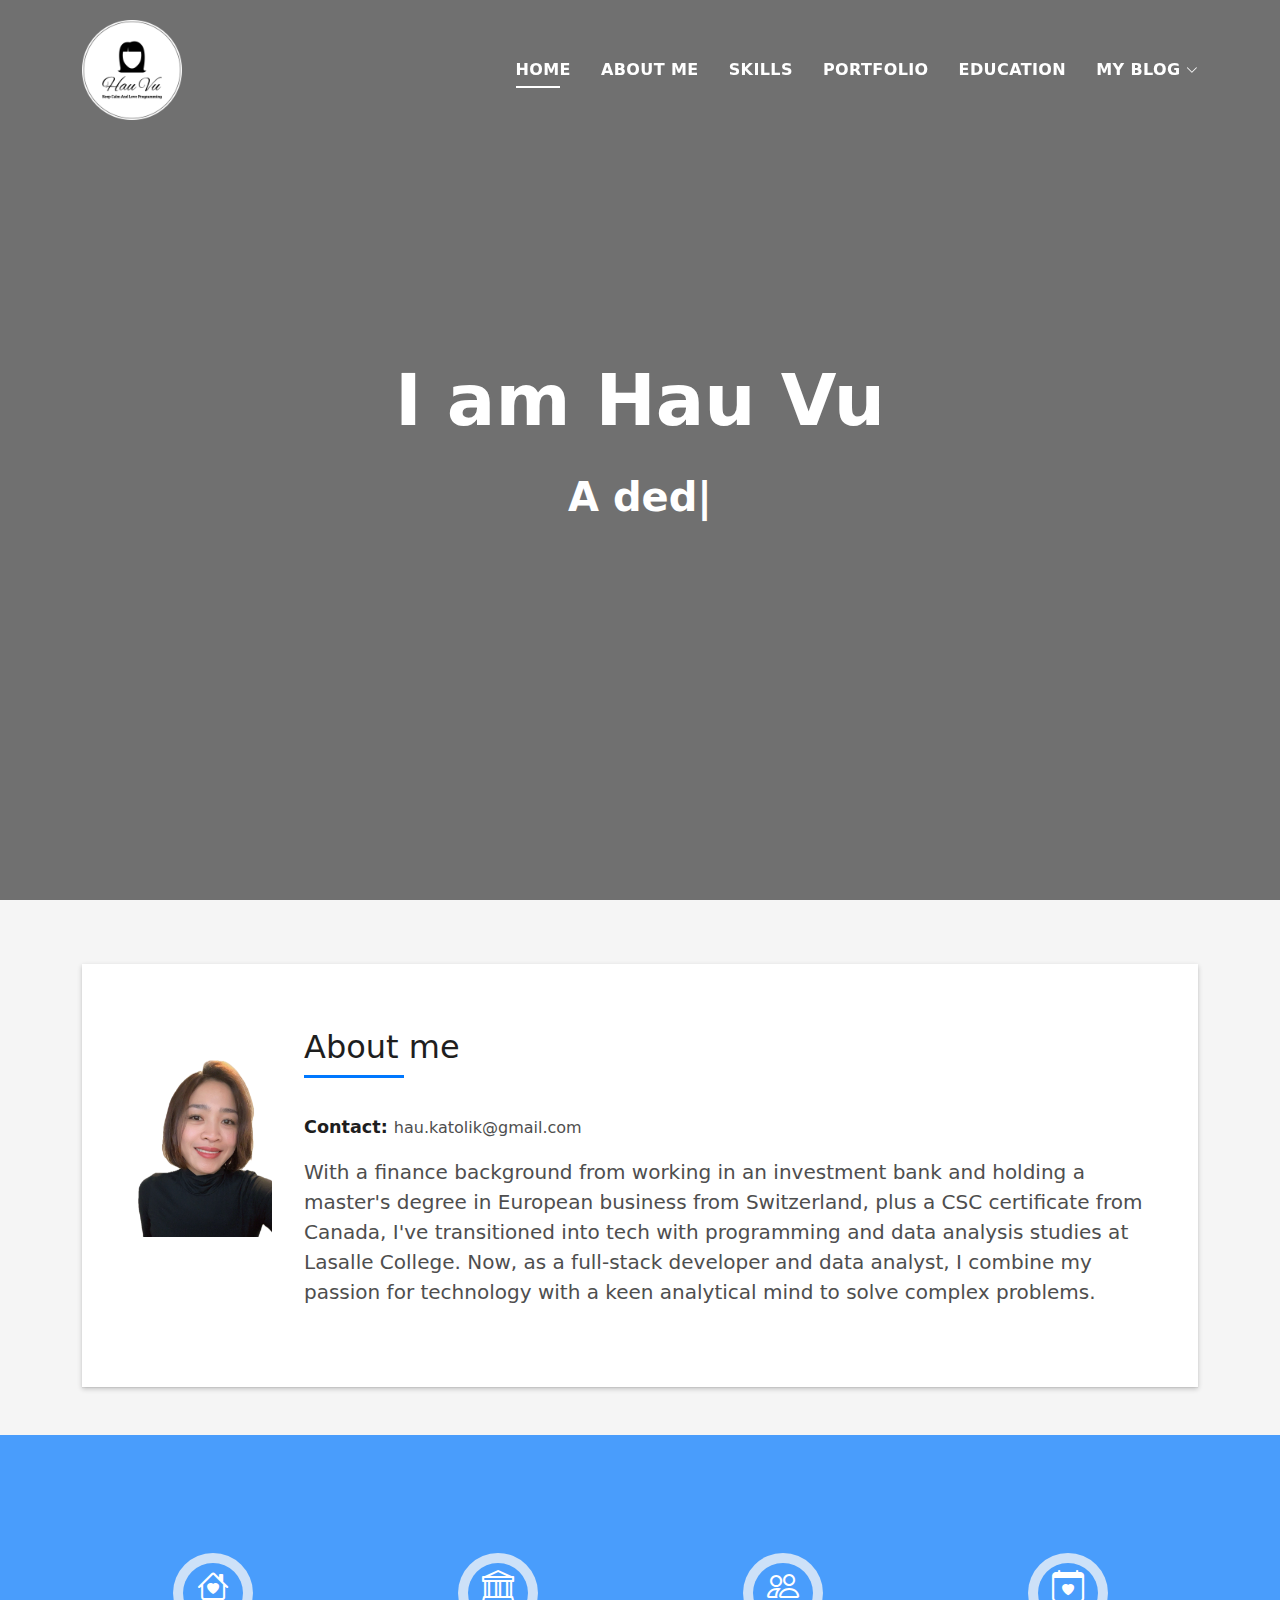
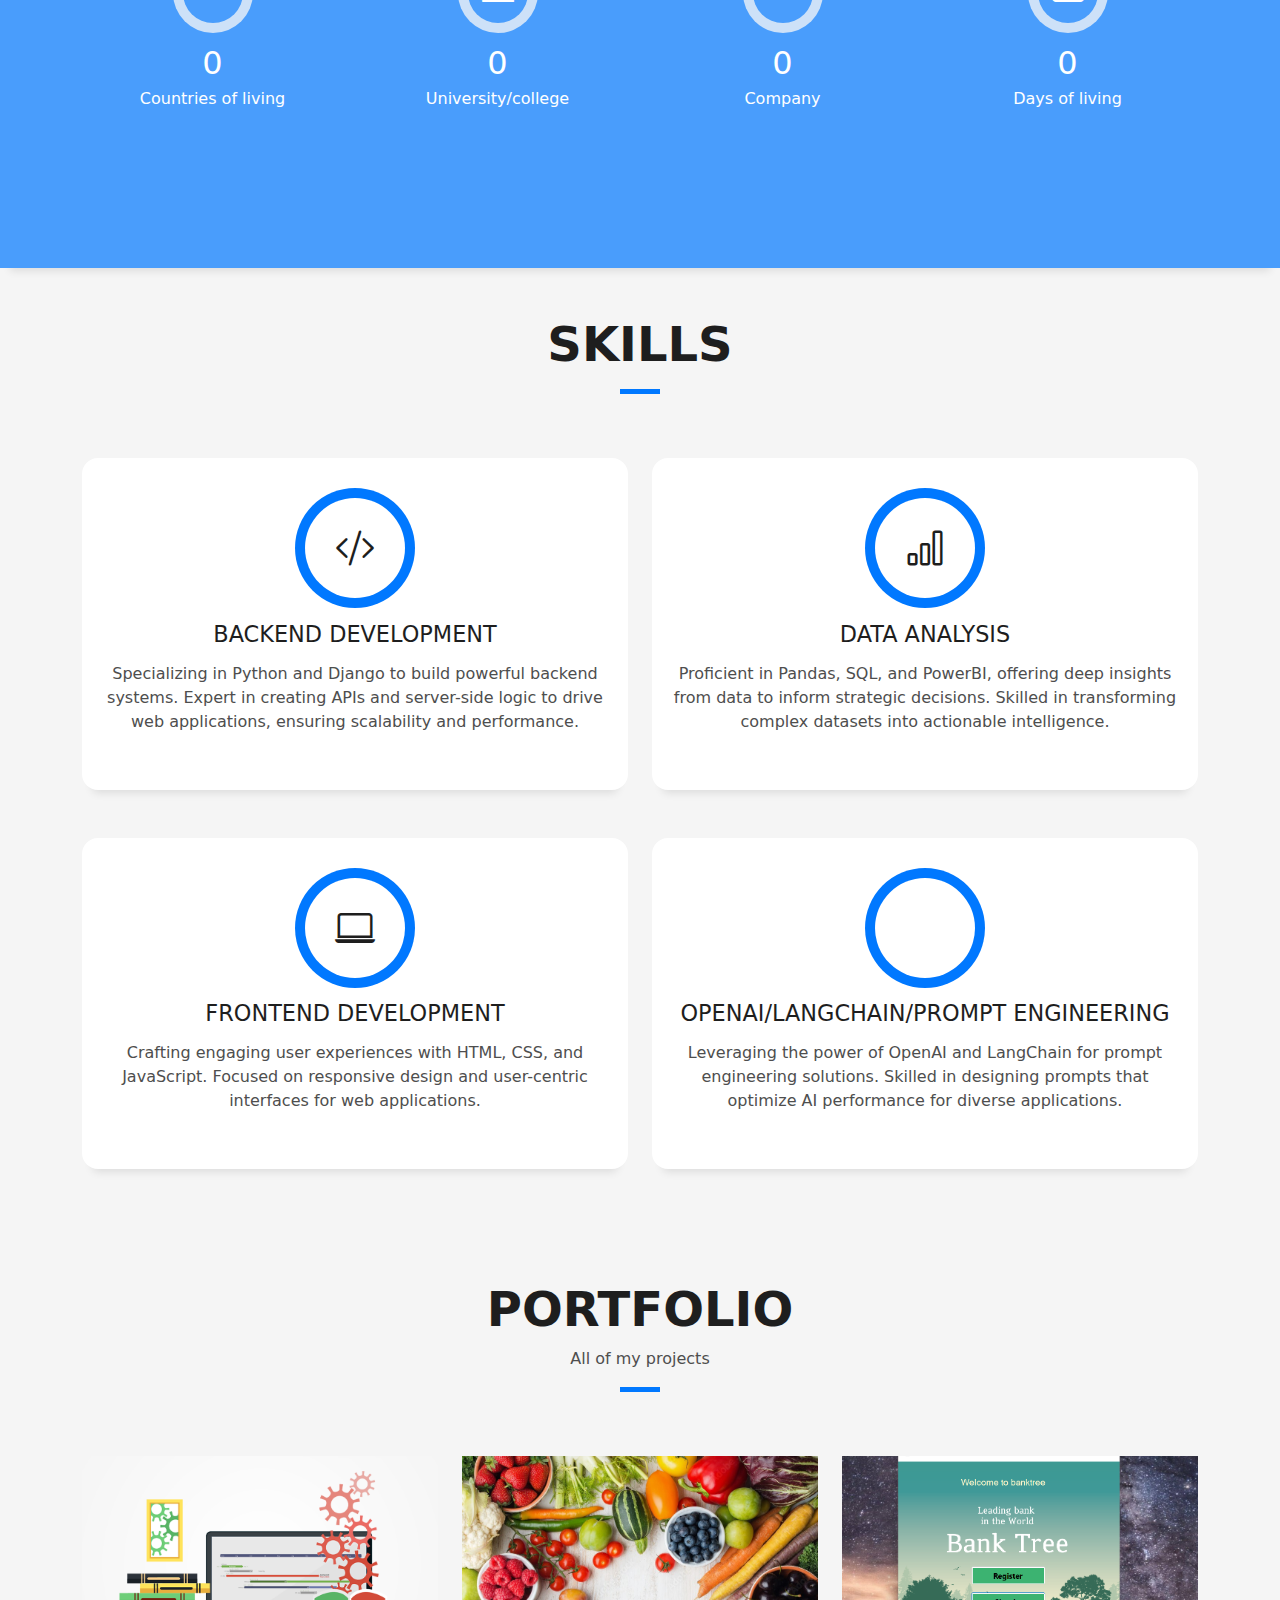
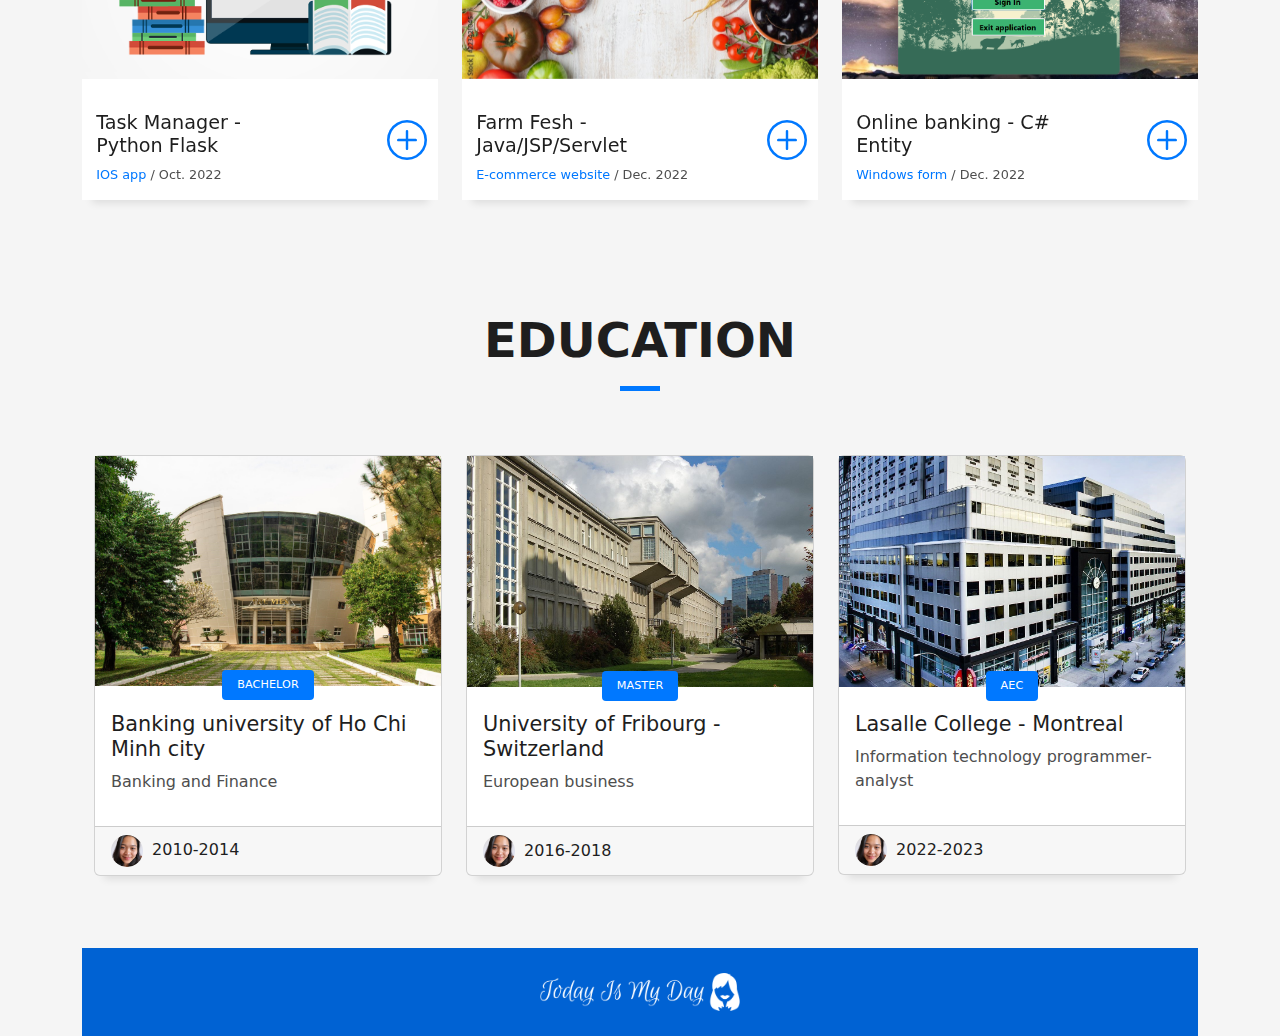
<file: index_personal.html>
<!DOCTYPE html>
<html lang="en">

<head>
    <meta charset="utf-8">
    <meta content="width=device-width, initial-scale=1.0" name="viewport">

    <title>Hau Vu</title>
    <meta content="" name="description">
    <meta content="" name="keywords">


    <link href="assets/img/favicon.jpg" rel="icon">

    <link href="assets/vendor/bootstrap/css/bootstrap.min.css" rel="stylesheet">
    <link href="assets/vendor/bootstrap-icons/bootstrap-icons.css" rel="stylesheet">
    <link href="assets/vendor/glightbox/css/glightbox.min.css" rel="stylesheet">
    <link href="assets/vendor/swiper/swiper-bundle.min.css" rel="stylesheet">

    <link href="assets/css/style.css" rel="stylesheet">
    <script async src="https://www.googletagmanager.com/gtag/js?id=G-ZNPMC7LZVT"></script>
    <script>
        window.dataLayer = window.dataLayer || [];

        function gtag() {
            dataLayer.push(arguments);
        }

        gtag('js', new Date());

        gtag('config', 'G-ZNPMC7LZVT');
    </script>
</head>

<body>

<header id="header" class="fixed-top">
    <div class="container d-flex align-items-center justify-content-between">


        <a href="index.html" class="logo"><img src="assets/img/logo1.png" alt="" class="img-fluid"></a>

        <nav id="navbar" class="navbar">
            <ul>
                <li><a class="nav-link scrollto active" href="#hero">Home</a></li>
                <li><a class="nav-link scrollto" href="#about">About Me</a></li>
                <li><a class="nav-link scrollto" href="#services">Skills</a></li>
                <li><a class="nav-link scrollto " href="#work">Portfolio</a></li>
                <li><a class="nav-link scrollto " href="#blog">Education</a></li>
                <li class="dropdown"><a href="https://hauvu1992.w3spaces.com/"><span>My blog</span> <i
                        class="bi bi-chevron-down"></i></a>

                </li>

            </ul>
            <i class="bi bi-list mobile-nav-toggle"></i>
        </nav><!-- .navbar -->

    </div>
</header><!-- End Header -->

<!-- ======= Hero Section ======= -->
<div id="hero" class="hero route bg-image"> <!--style="background-image: url(assets/img/me.jpg)">-->
    <div class="overlay-itro"></div>
    <div class="hero-content display-table">
        <div class="table-cell">
            <div class="container">
                <!--<p class="display-6 color-d">Hello, world!</p>-->
                <h1 class="hero-title mb-4">I am Hau Vu</h1>
                <p class="hero-subtitle"><span class="typed"
                                               data-typed-items="A dedicated software developer and data analyst... "></span>
                </p>

            </div>
        </div>
    </div>
</div>

<main id="main">

    <!-- ======= About Section ======= -->
    <section id="about" class="about-mf sect-pt4 route">
        <div class="container">
            <div class="row">
                <div class="col-sm-12">
                    <div class="box-shadow-full">
                        <div class="row">
                            <div class="col-md-2" style="padding-right: -12px">

                                <div class="skill-mf m-2 align-content-end" >
                                    <br>
                                    <img src="assets/img/Subject.png" class="img-fluid rounded b-shadow-a" alt="" width="200wv" >
                                </div>
                            </div>
                            <div class="col-md-10" >
                                <div class="about-me pt-4 pt-md-0">
                                    <div class="title-box-2">
                                        <h5 class="title-left">
                                            About me
                                        </h5>
                                    </div>

                                    <p><span class="title-s">Contact: </span> <span>hau.katolik@gmail.com</span></p>

                                    <p class="lead">
                                        With a finance background from working in an investment bank and holding a
                                        master's degree in European business from Switzerland, plus a CSC certificate
                                        from Canada, I've transitioned into tech with programming and data analysis
                                        studies at Lasalle College. Now, as a full-stack developer and data analyst, I
                                        combine my passion for technology with a keen analytical mind to solve complex
                                        problems.
                                    </p>
                                </div>
                            </div>



                        </div>
                    </div>
                </div>
            </div>
        </div>

    </section>
    <!-- ======= Counter Section ======= -->
    <div class="section-counter paralax-mf bg-image" style="background-image: url(assets/img/counters-bg.jpg)">
        <div class="overlay-mf"></div>
        <div class="container position-relative">
            <div class="row">
                <div class="col-sm-3 col-lg-3">
                    <div class="counter-box counter-box pt-4 pt-md-0">
                        <div class="counter-ico">
                            <span class="ico-circle"><i class="bi bi-house-heart"></i></span>
                        </div>
                        <div class="counter-num">
                            <p data-purecounter-start="0" data-purecounter-end="5" data-purecounter-duration="1"
                               class="counter purecounter"></p>
                            <span class="counter-text">Countries of living</span>
                        </div>
                    </div>
                </div>
                <div class="col-sm-3 col-lg-3">
                    <div class="counter-box pt-4 pt-md-0">
                        <div class="counter-ico">
                            <span class="ico-circle"><i class="bi bi-bank"></i></span>
                        </div>
                        <div class="counter-num">
                            <p data-purecounter-start="0" data-purecounter-end="3" data-purecounter-duration="1"
                               class="counter purecounter"></p>
                            <span class="counter-text">University/college</span>
                        </div>
                    </div>
                </div>
                <div class="col-sm-3 col-lg-3">
                    <div class="counter-box pt-4 pt-md-0">
                        <div class="counter-ico">
                            <span class="ico-circle"><i class="bi bi-people"></i></span>
                        </div>
                        <div class="counter-num">
                            <p data-purecounter-start="0" data-purecounter-end="4" data-purecounter-duration="1"
                               class="counter purecounter"></p>
                            <span class="counter-text">Company</span>
                        </div>
                    </div>
                </div>
                <div class="col-sm-3 col-lg-3">
                    <div class="counter-box pt-4 pt-md-0">
                        <div class="counter-ico">
                            <span class="ico-circle"><i class="bi bi-calendar-heart"></i></span>
                        </div>
                        <div class="counter-num">
                            <p data-purecounter-start="0" data-purecounter-end="11054" data-purecounter-duration="1"
                               class="counter purecounter" id="days"></p>
                            <span class="counter-text">Days of living</span>
                        </div>
                    </div>
                </div>
            </div>
        </div>
    </div><!-- End Counter Section -->
    <!-- ======= Services Section ======= -->
    <section id="services" class="services-mf pt-5 route">
        <div class="container">
            <div class="row">
                <div class="col-sm-12">
                    <div class="title-box text-center">
                        <h3 class="title-a">
                            Skills
                        </h3>
                        <p class="subtitle-a">

                        </p>
                        <div class="line-mf"></div>
                    </div>
                </div>
            </div>
            <div class="row">

                <div class="col-md-6">
                    <div class="service-box">
                        <div class="service-ico">
                            <span class="ico-circle"><i class="bi bi-code-slash"></i></span>
                        </div>
                        <div class="service-content">
                            <h2 class="s-title">Backend Development</h2>
                            <p class="s-description text-center">
                                Specializing in Python and Django to build powerful backend systems. Expert in creating
                                APIs and server-side logic to drive web applications, ensuring scalability and
                                performance.
                            </p>
                        </div>
                    </div>
                </div>

                <div class="col-md-6">
                    <div class="service-box">
                        <div class="service-ico">
                            <span class="ico-circle"><i class="bi bi-bar-chart"></i></span>
                        </div>
                        <div class="service-content">
                            <h2 class="s-title">Data Analysis</h2>
                            <p class="s-description text-center">
                                Proficient in Pandas, SQL, and PowerBI, offering deep insights from data to inform
                                strategic decisions. Skilled in transforming complex datasets into actionable
                                intelligence.
                            </p>
                        </div>
                    </div>
                </div>

                <div class="col-md-6">
                    <div class="service-box">
                        <div class="service-ico">
                            <span class="ico-circle"><i class="bi bi-laptop"></i></span>
                        </div>
                        <div class="service-content">
                            <h2 class="s-title">Frontend Development</h2>
                            <p class="s-description text-center">
                                Crafting engaging user experiences with HTML, CSS, and JavaScript. Focused on responsive
                                design and user-centric interfaces for web applications.
                            </p>
                        </div>
                    </div>
                </div>


                <div class="col-md-6">
                    <div class="service-box">
                        <div class="service-ico">
                            <span class="ico-circle"><i class="bi bi-brain"></i></span>
                        </div>
                        <div class="service-content">
                            <h2 class="s-title">OpenAI/LangChain/Prompt Engineering</h2>
                            <p class="s-description text-center">
                                Leveraging the power of OpenAI and LangChain for prompt engineering
                                solutions. Skilled in designing prompts that optimize AI performance for diverse
                                applications.
                            </p>
                        </div>
                    </div>
                </div>

            </div>
        </div>
    </section><!-- End Services Section -->

    <!-- ======= Testimonials Section ======= -->
<!--    <section id="testimonials" class="testimonials section-bg">-->
<!--        <div class="container">-->

<!--            <div class="section-title">-->
<!--                <h2>Certificates</h2>-->
<!--            </div>-->

<!--            <div class="testimonials-slider swiper" data-aos="fade-up" data-aos-delay="100">-->
<!--                <div class="swiper-wrapper">-->

<!--                    <div class="swiper-slide">-->
<!--                        <div class="testimonial-item" data-aos="fade-up">-->
<!--                            <p>-->
<!--                                <i class="bx bxs-quote-alt-left quote-icon-left"></i>-->
<!--                                Proin iaculis purus consequat sem cure digni ssim donec porttitora entum suscipit rhoncus. Accusantium quam, ultricies eget id, aliquam eget nibh et. Maecen aliquam, risus at semper.-->
<!--                                <i class="bx bxs-quote-alt-right quote-icon-right"></i>-->
<!--                            </p>-->
<!--                            <img src="assets/img/cert1.png" class="testimonial-img" alt="">-->
<!--                            <h3>Saul Goodman</h3>-->
<!--                            <h4>Ceo &amp; Founder</h4>-->
<!--                        </div>-->
<!--                    </div>&lt;!&ndash; End testimonial item &ndash;&gt;-->

<!--                    <div class="swiper-slide">-->
<!--                        <div class="testimonial-item" data-aos="fade-up" data-aos-delay="100">-->
<!--                            <p>-->
<!--                                <i class="bx bxs-quote-alt-left quote-icon-left"></i>-->
<!--                                Export tempor illum tamen malis malis eram quae irure esse labore quem cillum quid cillum eram malis quorum velit fore eram velit sunt aliqua noster fugiat irure amet legam anim culpa.-->
<!--                                <i class="bx bxs-quote-alt-right quote-icon-right"></i>-->
<!--                            </p>-->
<!--                            <img src="assets/img/cert2.png" class="testimonial-img" alt="">-->
<!--                            <h3>Sara Wilsson</h3>-->
<!--                            <h4>Designer</h4>-->
<!--                        </div>-->
<!--                    </div>&lt;!&ndash; End testimonial item &ndash;&gt;-->

<!--                    <div class="swiper-slide">-->
<!--                        <div class="testimonial-item" data-aos="fade-up" data-aos-delay="200">-->
<!--                            <p>-->
<!--                                <i class="bx bxs-quote-alt-left quote-icon-left"></i>-->
<!--                                Enim nisi quem export duis labore cillum quae magna enim sint quorum nulla quem veniam duis minim tempor labore quem eram duis noster aute amet eram fore quis sint minim.-->
<!--                                <i class="bx bxs-quote-alt-right quote-icon-right"></i>-->
<!--                            </p>-->
<!--                            <img src="assets/img/cert3.jpg" class="testimonial-img" alt="">-->
<!--                            <h3>Jena Karlis</h3>-->
<!--                            <h4>Store Owner</h4>-->
<!--                        </div>-->
<!--                    </div>&lt;!&ndash; End testimonial item &ndash;&gt;-->

<!--                    <div class="swiper-slide">-->
<!--                        <div class="testimonial-item" data-aos="fade-up" data-aos-delay="300">-->
<!--                            <p>-->
<!--                                <i class="bx bxs-quote-alt-left quote-icon-left"></i>-->
<!--                                Fugiat enim eram quae cillum dolore dolor amet nulla culpa multos export minim fugiat minim velit minim dolor enim duis veniam ipsum anim magna sunt elit fore quem dolore labore illum veniam.-->
<!--                                <i class="bx bxs-quote-alt-right quote-icon-right"></i>-->
<!--                            </p>-->
<!--                            <img src="assets/img/cert4.jpg" class="testimonial-img" alt="">-->
<!--                            <h3>Matt Brandon</h3>-->
<!--                            <h4>Freelancer</h4>-->
<!--                        </div>-->
<!--                    </div>&lt;!&ndash; End testimonial item &ndash;&gt;-->

<!--                    <div class="swiper-slide">-->
<!--                        <div class="testimonial-item" data-aos="fade-up" data-aos-delay="400">-->
<!--                            <p>-->
<!--                                <i class="bx bxs-quote-alt-left quote-icon-left"></i>-->
<!--                                Quis quorum aliqua sint quem legam fore sunt eram irure aliqua veniam tempor noster veniam enim culpa labore duis sunt culpa nulla illum cillum fugiat legam esse veniam culpa fore nisi cillum quid.-->
<!--                                <i class="bx bxs-quote-alt-right quote-icon-right"></i>-->
<!--                            </p>-->
<!--                            <img src="assets/img/cert5.jpg" class="testimonial-img" alt="">-->
<!--                            <h3>John Larson</h3>-->
<!--                            <h4>Entrepreneur</h4>-->
<!--                        </div>-->
<!--                    </div>&lt;!&ndash; End testimonial item &ndash;&gt;-->
<!--                    <div class="swiper-slide">-->
<!--                        <div class="testimonial-item" data-aos="fade-up" data-aos-delay="400">-->
<!--                            <p>-->
<!--                                <i class="bx bxs-quote-alt-left quote-icon-left"></i>-->
<!--                                Quis quorum aliqua sint quem legam fore sunt eram irure aliqua veniam tempor noster veniam enim culpa labore duis sunt culpa nulla illum cillum fugiat legam esse veniam culpa fore nisi cillum quid.-->
<!--                                <i class="bx bxs-quote-alt-right quote-icon-right"></i>-->
<!--                            </p>-->
<!--                            <img src="assets/img/cert6.jpg" class="testimonial-img" alt="">-->
<!--                            <h3>John Larson</h3>-->
<!--                            <h4>Entrepreneur</h4>-->
<!--                        </div>-->
<!--                    </div>-->
<!--                    <div class="swiper-slide">-->
<!--                        <div class="testimonial-item" data-aos="fade-up" data-aos-delay="400">-->
<!--                            <p>-->
<!--                                <i class="bx bxs-quote-alt-left quote-icon-left"></i>-->
<!--                                Quis quorum aliqua sint quem legam fore sunt eram irure aliqua veniam tempor noster veniam enim culpa labore duis sunt culpa nulla illum cillum fugiat legam esse veniam culpa fore nisi cillum quid.-->
<!--                                <i class="bx bxs-quote-alt-right quote-icon-right"></i>-->
<!--                            </p>-->
<!--                            <img src="assets/img/cert7.jpg" class="testimonial-img" alt="">-->
<!--                            <h3>John Larson</h3>-->
<!--                            <h4>Entrepreneur</h4>-->
<!--                        </div>-->
<!--                    </div>-->

<!--                </div>-->
<!--                <div class="swiper-pagination"></div>-->
<!--            </div>-->

<!--        </div>-->
<!--    </section>-->




    <!-- ======= Portfolio Section ======= -->
    <section id="work" class="portfolio-mf sect-pt4 route">
        <div class="container">
            <div class="row">
                <div class="col-sm-12">
                    <div class="title-box text-center">
                        <h3 class="title-a">
                            Portfolio
                        </h3>
                        <p class="subtitle-a">
                            All of my projects
                        </p>
                        <div class="line-mf"></div>
                    </div>
                </div>
            </div>
            <div class="row">
                <div class="col-md-4">
                    <div class="work-box">
                        <a href="assets/img/taska.png" data-gallery="portfolioGallery" class="portfolio-lightbox">
                            <div class="work-img">
                                <img src="assets/img/taska.png" alt="" class="img-fluid">
                            </div>
                        </a>
                        <div class="work-content">
                            <div class="row">
                                <div class="col-sm-8">
                                    <h2 class="w-title">Task Manager - Python Flask</h2>
                                    <div class="w-more">
                                        <span class="w-ctegory">IOS app</span> / <span class="w-date">Oct. 2022</span>
                                    </div>
                                </div>
                                <div class="col-sm-4">
                                    <div class="w-like">
                                        <a href="https://testflight.apple.com/join/coLcuybB"> <span
                                                class="bi bi-plus-circle"></span></a>
                                    </div>
                                </div>
                            </div>
                        </div>
                    </div>
                </div>
                <div class="col-md-4">
                    <div class="work-box">
                        <a href="https://www.youtube.com/watch?v=5s-66tpIeSU" data-gallery="portfolioGallery"
                           class="portfolio-lightbox">
                            <div class="work-img">
                                <img src="assets/img/header2.jpg" alt="" class="img-fluid">
                            </div>
                        </a>
                        <div class="work-content">
                            <div class="row">
                                <div class="col-sm-8">
                                    <h2 class="w-title">Farm Fesh - Java/JSP/Servlet</h2>
                                    <div class="w-more">
                                        <span class="w-ctegory">E-commerce website</span> / <span class="w-date">Dec. 2022</span>
                                    </div>
                                </div>
                                <div class="col-sm-4">
                                    <div class="w-like">
                                        <a href="#"> <span class="bi bi-plus-circle"></span></a>
                                    </div>
                                </div>
                            </div>
                        </div>
                    </div>
                </div>
                <div class="col-md-4">
                    <div class="work-box">
                        <a href="assets/img/bank.png" data-gallery="portfolioGallery" class="portfolio-lightbox">
                            <div class="work-img">
                                <img src="assets/img/bank.png" alt="" class="img-fluid">
                            </div>
                        </a>
                        <div class="work-content">
                            <div class="row">
                                <div class="col-sm-8">
                                    <h2 class="w-title">Online banking - C# Entity</h2>
                                    <div class="w-more">
                                        <span class="w-ctegory">Windows form</span> / <span
                                            class="w-date">Dec. 2022</span>
                                    </div>
                                </div>
                                <div class="col-sm-4">
                                    <div class="w-like">
                                        <a href="portfolio-details.html"> <span class="bi bi-plus-circle"></span></a>
                                    </div>
                                </div>
                            </div>
                        </div>
                    </div>
                </div>


                <!-- ======= Blog Section ======= -->
                <section id="blog" class="blog-mf sect-pt4 route">
                    <div class="container">
                        <div class="row">
                            <div class="col-sm-12">
                                <div class="title-box text-center">
                                    <h3 class="title-a">
                                        Education
                                    </h3>
                                    <p class="subtitle-a">

                                    </p>
                                    <div class="line-mf"></div>
                                </div>
                            </div>
                        </div>
                        <div class="row">
                            <div class="col-md-4">
                                <div class="card card-blog">
                                    <div class="card-img">
                                        <a href="blog-single.html"><img src="assets/img/post-5.jpg" alt=""
                                                                        class="img-fluid"></a>
                                    </div>
                                    <div class="card-body">
                                        <div class="card-category-box">
                                            <div class="card-category">
                                                <h6 class="category">Bachelor</h6>
                                            </div>
                                        </div>
                                        <h3 class="card-title"><a href="blog-single.html">Banking university of Ho Chi
                                            Minh city</a></h3>
                                        <p class="card-description">
                                            Banking and Finance

                                        </p>
                                    </div>
                                    <div class="card-footer">
                                        <div class="post-author">
                                            <a href="#">
                                                <img src="assets/img/testimonial-4.jpg" alt=""
                                                     class="avatar rounded-circle">
                                                <span class="author">2010-2014</span>
                                            </a>
                                        </div>
                                        <!--<div class="post-date">
                                          <span class="bi bi-clock"></span> 10 min
                                        </div>-->
                                    </div>
                                </div>
                            </div>
                            <div class="col-md-4">
                                <div class="card card-blog">
                                    <div class="card-img">
                                        <a href="blog-single.html"><img src="assets/img/fribourg.jpg" alt=""
                                                                        class="img-fluid"></a>
                                    </div>
                                    <div class="card-body">
                                        <div class="card-category-box">
                                            <div class="card-category">
                                                <h6 class="category">Master</h6>
                                            </div>
                                        </div>
                                        <h3 class="card-title"><a href="blog-single.html">University of Fribourg -
                                            Switzerland</a></h3>
                                        <p class="card-description">
                                            European business
                                        </p>
                                    </div>
                                    <div class="card-footer">
                                        <div class="post-author">
                                            <a href="#">
                                                <img src="assets/img/testimonial-4.jpg" alt=""
                                                     class="avatar rounded-circle">
                                                <span class="author">2016-2018</span>
                                            </a>
                                        </div>

                                    </div>
                                </div>
                            </div>
                            <div class="col-md-4">
                                <div class="card card-blog">
                                    <div class="card-img">
                                        <a href="blog-single.html"><img src="assets/img/post-10.jpg" alt=""
                                                                        class="img-fluid"></a>
                                    </div>
                                    <div class="card-body">
                                        <div class="card-category-box">
                                            <div class="card-category">
                                                <h6 class="category">AEC</h6>
                                            </div>
                                        </div>
                                        <h3 class="card-title"><a href="blog-single.html">Lasalle College - Montreal</a>
                                        </h3>
                                        <p class="card-description">
                                            Information technology programmer-analyst

                                        </p>
                                    </div>
                                    <div class="card-footer">
                                        <div class="post-author">
                                            <a href="#">
                                                <img src="assets/img/testimonial-4.jpg" alt=""
                                                     class="avatar rounded-circle">
                                                <span class="author">2022-2023 </span>
                                            </a>
                                        </div>

                                    </div>
                                </div>
                            </div>
                        </div>
                    </div>
                </section>

            </div>

            <br>


            <footer>
                <div class="container">
                    <div class="row">
                        <div class="col-sm-12">
                            <div class="lci">
                                <img src="assets/img/footer19.png" id="logo" width="200px">
                            </div>


                        </div>
                    </div>
                </div>

        </footer>

        <div id="preloader"></div>
        <a href="#" class="back-to-top d-flex align-items-center justify-content-center"><i
                class="bi bi-arrow-up-short"></i></a>

        <!-- Vendor JS Files -->
        <script src="assets/vendor/purecounter/purecounter_vanilla.js"></script>
        <script src="assets/vendor/bootstrap/js/bootstrap.bundle.min.js"></script>
        <script src="assets/vendor/glightbox/js/glightbox.min.js"></script>
        <script src="assets/vendor/swiper/swiper-bundle.min.js"></script>
        <script src="assets/vendor/typed.js/typed.min.js"></script>
        <script src="assets/vendor/php-email-form/validate.js"></script>

        <!-- Template Main JS File -->
        <script src="assets/js/main.js"></script>

</body>

</html>
</file>
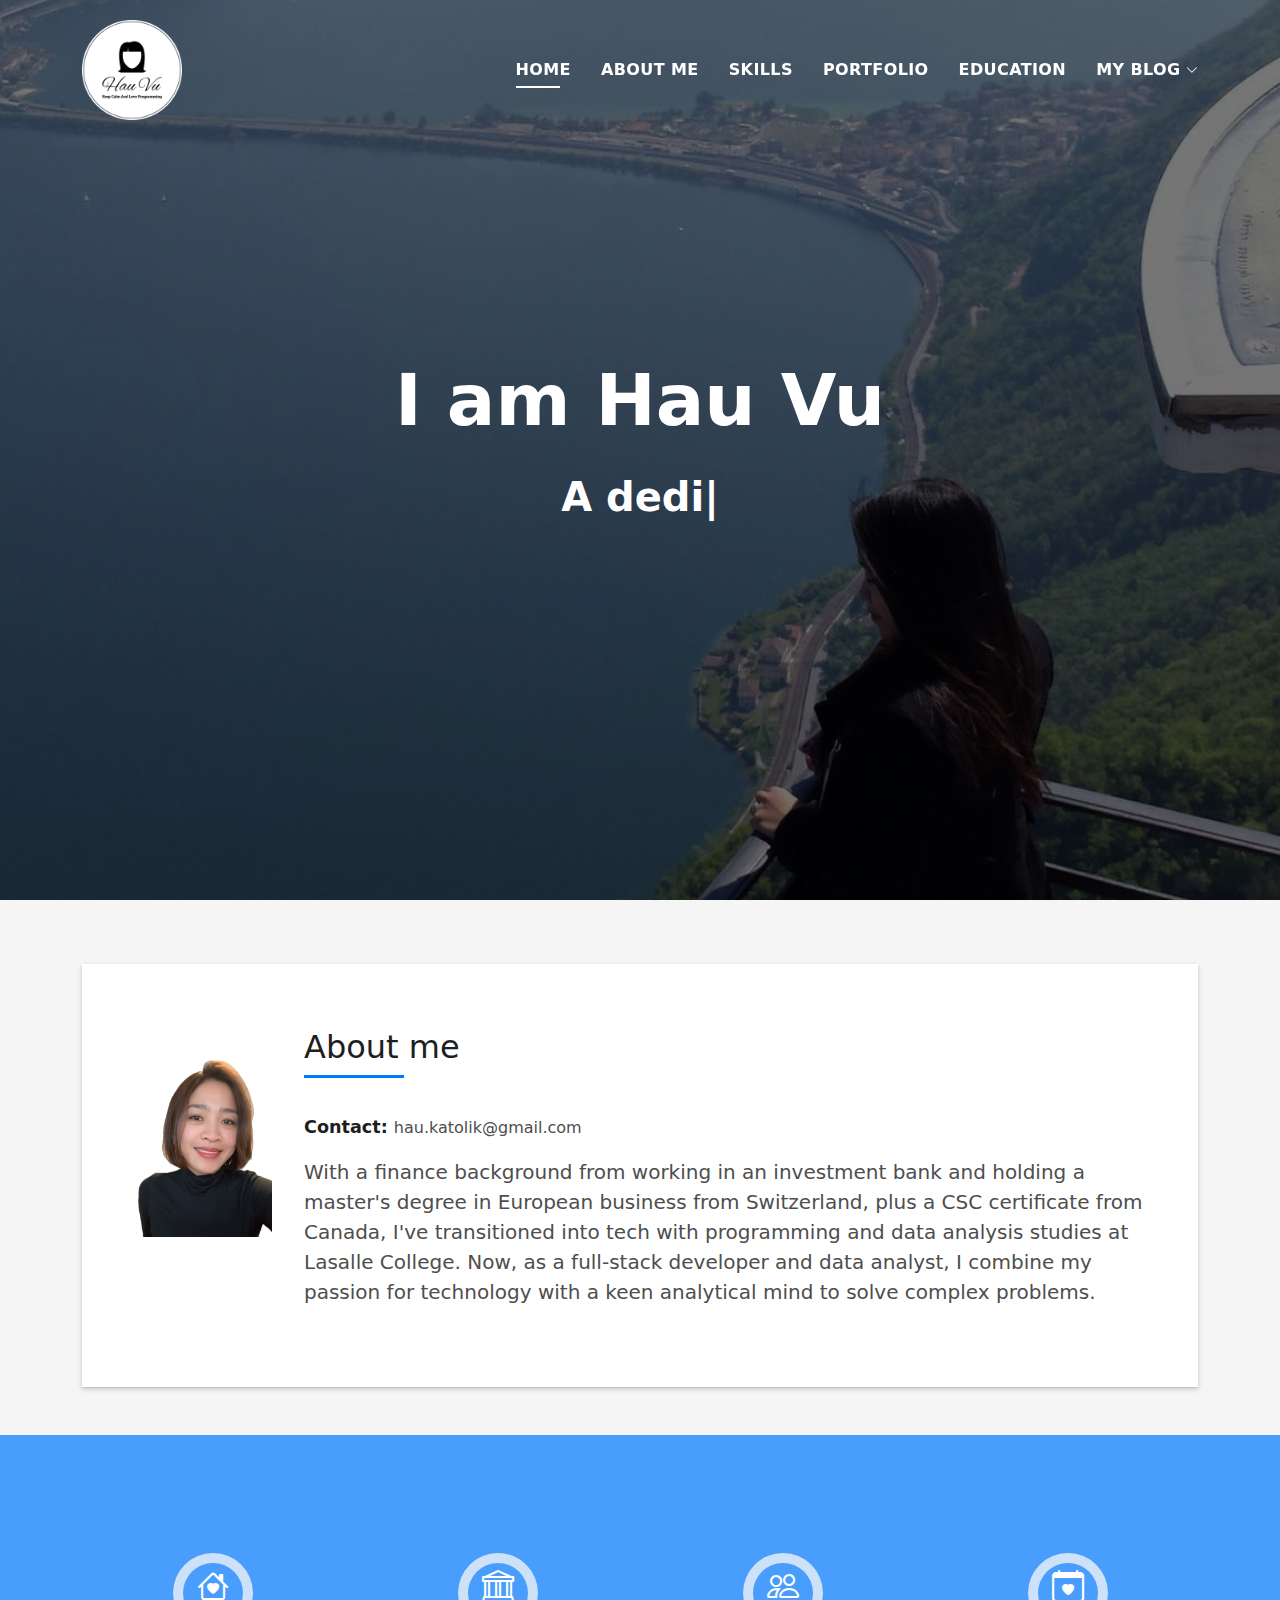
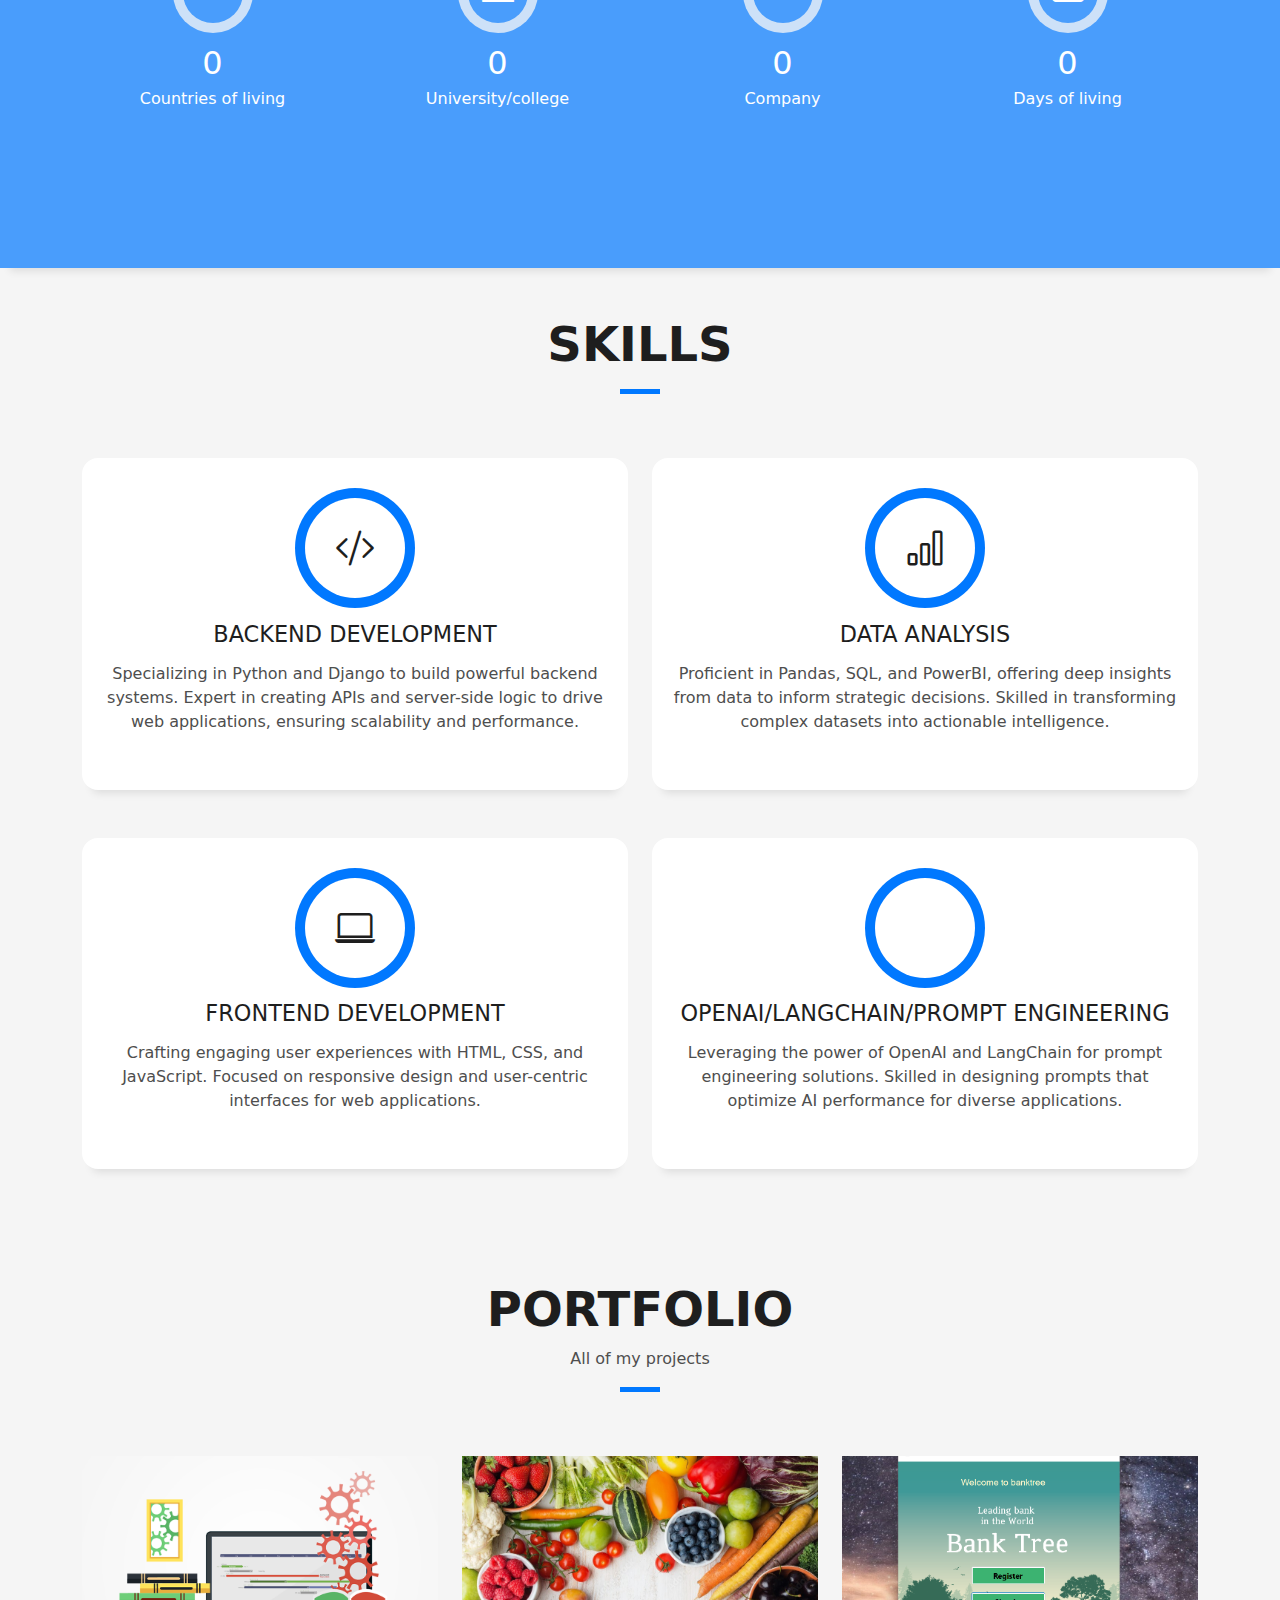
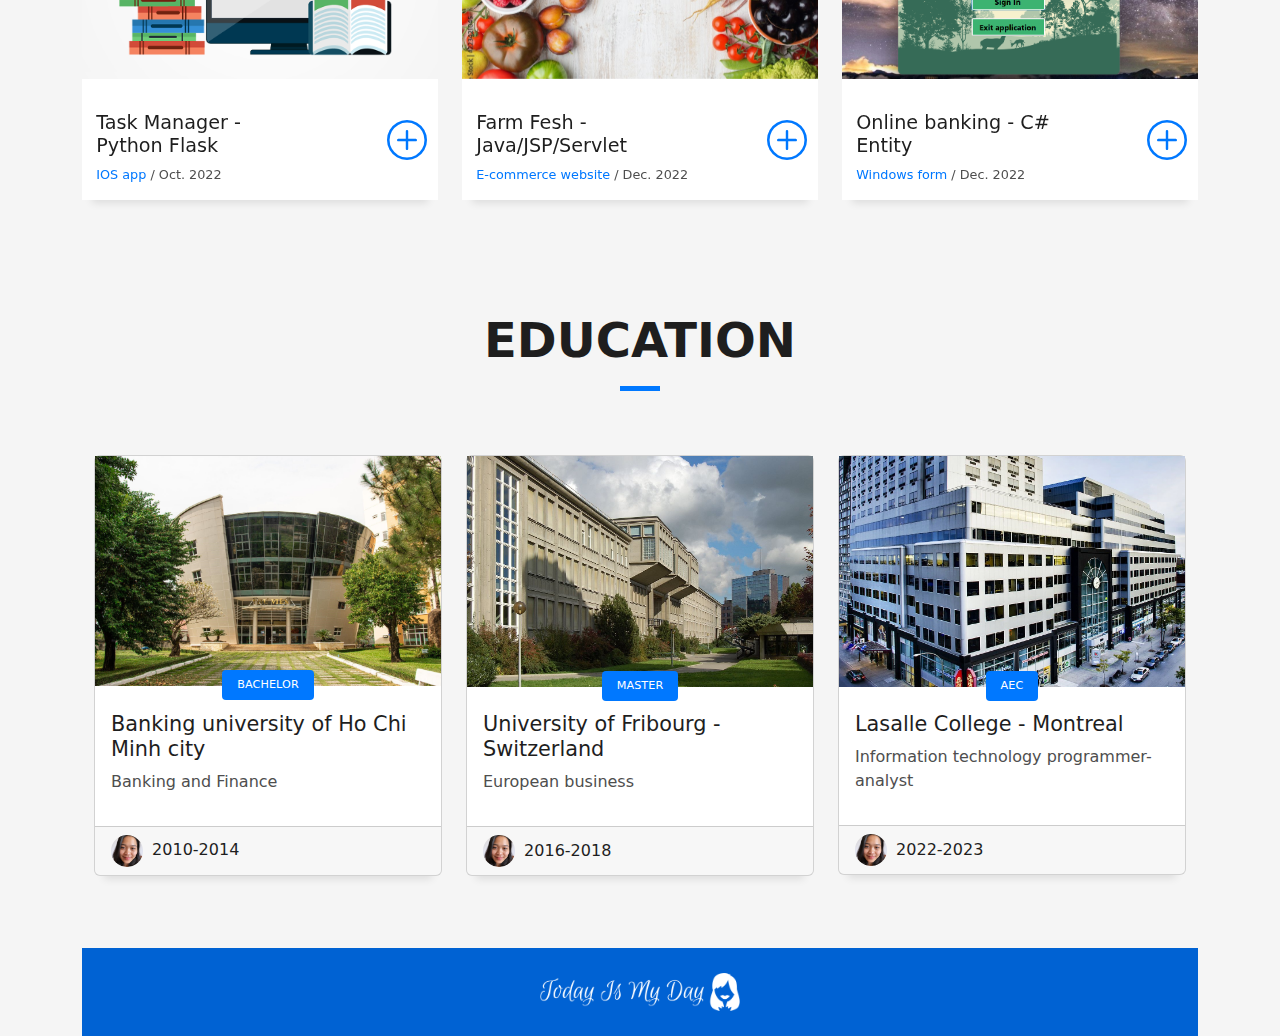
<file: index_professional.html>
<!DOCTYPE html>
<html lang="en">

<head>
    <meta charset="utf-8">
    <meta content="width=device-width, initial-scale=1.0" name="viewport">

    <title>Hau Vu</title>
    <meta content="" name="description">
    <meta content="" name="keywords">


    <link href="assets/img/favicon.jpg" rel="icon">

    <link href="assets/vendor/bootstrap/css/bootstrap.min.css" rel="stylesheet">
    <link href="assets/vendor/bootstrap-icons/bootstrap-icons.css" rel="stylesheet">
    <link href="assets/vendor/glightbox/css/glightbox.min.css" rel="stylesheet">
    <link href="assets/vendor/swiper/swiper-bundle.min.css" rel="stylesheet">

    <link href="assets/css/style.css" rel="stylesheet">
    <script async src="https://www.googletagmanager.com/gtag/js?id=G-ZNPMC7LZVT"></script>
    <script>
        window.dataLayer = window.dataLayer || [];

        function gtag() {
            dataLayer.push(arguments);
        }

        gtag('js', new Date());

        gtag('config', 'G-ZNPMC7LZVT');
    </script>
</head>

<body>

<header id="header" class="fixed-top">
    <div class="container d-flex align-items-center justify-content-between">


        <a href="index.html" class="logo"><img src="assets/img/logo1.png" alt="" class="img-fluid"></a>

        <nav id="navbar" class="navbar">
            <ul>
                <li><a class="nav-link scrollto active" href="#hero">Home</a></li>
                <li><a class="nav-link scrollto" href="#about">About Me</a></li>
                <li><a class="nav-link scrollto" href="#services">Skills</a></li>
                <li><a class="nav-link scrollto " href="#work">Portfolio</a></li>
                <li><a class="nav-link scrollto " href="#blog">Education</a></li>
                <li class="dropdown"><a href="https://hauvu1992.w3spaces.com/"><span>My blog</span> <i
                        class="bi bi-chevron-down"></i></a>

                </li>

            </ul>
            <i class="bi bi-list mobile-nav-toggle"></i>
        </nav><!-- .navbar -->

    </div>
</header><!-- End Header -->

<!-- ======= Hero Section ======= -->
<div id="hero" class="hero route bg-image" style="background-image: url(assets/img/me.jpg)">
    <div class="overlay-itro"></div>
    <div class="hero-content display-table">
        <div class="table-cell">
            <div class="container">
                <!--<p class="display-6 color-d">Hello, world!</p>-->
                <h1 class="hero-title mb-4">I am Hau Vu</h1>
                <p class="hero-subtitle"><span class="typed"
                                               data-typed-items="A dedicated software developer and data analyst... "></span>
                </p>

            </div>
        </div>
    </div>
</div>

<main id="main">

    <!-- ======= About Section ======= -->
    <section id="about" class="about-mf sect-pt4 route">
        <div class="container">
            <div class="row">
                <div class="col-sm-12">
                    <div class="box-shadow-full">
                        <div class="row">
                            <div class="col-md-2" style="padding-right: -12px">

                                <div class="skill-mf m-2 align-content-end" >
                                    <br>
                                    <img src="assets/img/Subject.png" class="img-fluid rounded b-shadow-a" alt="" width="200wv" >
                                </div>
                            </div>
                            <div class="col-md-10" >
                                <div class="about-me pt-4 pt-md-0">
                                    <div class="title-box-2">
                                        <h5 class="title-left">
                                            About me
                                        </h5>
                                    </div>

                                    <p><span class="title-s">Contact: </span> <span>hau.katolik@gmail.com</span></p>

                                    <p class="lead">
                                        With a finance background from working in an investment bank and holding a
                                        master's degree in European business from Switzerland, plus a CSC certificate
                                        from Canada, I've transitioned into tech with programming and data analysis
                                        studies at Lasalle College. Now, as a full-stack developer and data analyst, I
                                        combine my passion for technology with a keen analytical mind to solve complex
                                        problems.
                                    </p>
                                </div>
                            </div>



                        </div>
                    </div>
                </div>
            </div>
        </div>

    </section>
    <!-- ======= Counter Section ======= -->
    <div class="section-counter paralax-mf bg-image" style="background-image: url(assets/img/counters-bg.jpg)">
        <div class="overlay-mf"></div>
        <div class="container position-relative">
            <div class="row">
                <div class="col-sm-3 col-lg-3">
                    <div class="counter-box counter-box pt-4 pt-md-0">
                        <div class="counter-ico">
                            <span class="ico-circle"><i class="bi bi-house-heart"></i></span>
                        </div>
                        <div class="counter-num">
                            <p data-purecounter-start="0" data-purecounter-end="5" data-purecounter-duration="1"
                               class="counter purecounter"></p>
                            <span class="counter-text">Countries of living</span>
                        </div>
                    </div>
                </div>
                <div class="col-sm-3 col-lg-3">
                    <div class="counter-box pt-4 pt-md-0">
                        <div class="counter-ico">
                            <span class="ico-circle"><i class="bi bi-bank"></i></span>
                        </div>
                        <div class="counter-num">
                            <p data-purecounter-start="0" data-purecounter-end="3" data-purecounter-duration="1"
                               class="counter purecounter"></p>
                            <span class="counter-text">University/college</span>
                        </div>
                    </div>
                </div>
                <div class="col-sm-3 col-lg-3">
                    <div class="counter-box pt-4 pt-md-0">
                        <div class="counter-ico">
                            <span class="ico-circle"><i class="bi bi-people"></i></span>
                        </div>
                        <div class="counter-num">
                            <p data-purecounter-start="0" data-purecounter-end="4" data-purecounter-duration="1"
                               class="counter purecounter"></p>
                            <span class="counter-text">Company</span>
                        </div>
                    </div>
                </div>
                <div class="col-sm-3 col-lg-3">
                    <div class="counter-box pt-4 pt-md-0">
                        <div class="counter-ico">
                            <span class="ico-circle"><i class="bi bi-calendar-heart"></i></span>
                        </div>
                        <div class="counter-num">
                            <p data-purecounter-start="0" data-purecounter-end="11054" data-purecounter-duration="1"
                               class="counter purecounter" id="days"></p>
                            <span class="counter-text">Days of living</span>
                        </div>
                    </div>
                </div>
            </div>
        </div>
    </div><!-- End Counter Section -->
    <!-- ======= Services Section ======= -->
    <section id="services" class="services-mf pt-5 route">
        <div class="container">
            <div class="row">
                <div class="col-sm-12">
                    <div class="title-box text-center">
                        <h3 class="title-a">
                            Skills
                        </h3>
                        <p class="subtitle-a">

                        </p>
                        <div class="line-mf"></div>
                    </div>
                </div>
            </div>
            <div class="row">

                <div class="col-md-6">
                    <div class="service-box">
                        <div class="service-ico">
                            <span class="ico-circle"><i class="bi bi-code-slash"></i></span>
                        </div>
                        <div class="service-content">
                            <h2 class="s-title">Backend Development</h2>
                            <p class="s-description text-center">
                                Specializing in Python and Django to build powerful backend systems. Expert in creating
                                APIs and server-side logic to drive web applications, ensuring scalability and
                                performance.
                            </p>
                        </div>
                    </div>
                </div>

                <div class="col-md-6">
                    <div class="service-box">
                        <div class="service-ico">
                            <span class="ico-circle"><i class="bi bi-bar-chart"></i></span>
                        </div>
                        <div class="service-content">
                            <h2 class="s-title">Data Analysis</h2>
                            <p class="s-description text-center">
                                Proficient in Pandas, SQL, and PowerBI, offering deep insights from data to inform
                                strategic decisions. Skilled in transforming complex datasets into actionable
                                intelligence.
                            </p>
                        </div>
                    </div>
                </div>

                <div class="col-md-6">
                    <div class="service-box">
                        <div class="service-ico">
                            <span class="ico-circle"><i class="bi bi-laptop"></i></span>
                        </div>
                        <div class="service-content">
                            <h2 class="s-title">Frontend Development</h2>
                            <p class="s-description text-center">
                                Crafting engaging user experiences with HTML, CSS, and JavaScript. Focused on responsive
                                design and user-centric interfaces for web applications.
                            </p>
                        </div>
                    </div>
                </div>


                <div class="col-md-6">
                    <div class="service-box">
                        <div class="service-ico">
                            <span class="ico-circle"><i class="bi bi-brain"></i></span>
                        </div>
                        <div class="service-content">
                            <h2 class="s-title">OpenAI/LangChain/Prompt Engineering</h2>
                            <p class="s-description text-center">
                                Leveraging the power of OpenAI and LangChain for prompt engineering
                                solutions. Skilled in designing prompts that optimize AI performance for diverse
                                applications.
                            </p>
                        </div>
                    </div>
                </div>

            </div>
        </div>
    </section><!-- End Services Section -->

    <!-- ======= Testimonials Section ======= -->
<!--    <section id="testimonials" class="testimonials section-bg">-->
<!--        <div class="container">-->

<!--            <div class="section-title">-->
<!--                <h2>Certificates</h2>-->
<!--            </div>-->

<!--            <div class="testimonials-slider swiper" data-aos="fade-up" data-aos-delay="100">-->
<!--                <div class="swiper-wrapper">-->

<!--                    <div class="swiper-slide">-->
<!--                        <div class="testimonial-item" data-aos="fade-up">-->
<!--                            <p>-->
<!--                                <i class="bx bxs-quote-alt-left quote-icon-left"></i>-->
<!--                                Proin iaculis purus consequat sem cure digni ssim donec porttitora entum suscipit rhoncus. Accusantium quam, ultricies eget id, aliquam eget nibh et. Maecen aliquam, risus at semper.-->
<!--                                <i class="bx bxs-quote-alt-right quote-icon-right"></i>-->
<!--                            </p>-->
<!--                            <img src="assets/img/cert1.png" class="testimonial-img" alt="">-->
<!--                            <h3>Saul Goodman</h3>-->
<!--                            <h4>Ceo &amp; Founder</h4>-->
<!--                        </div>-->
<!--                    </div>&lt;!&ndash; End testimonial item &ndash;&gt;-->

<!--                    <div class="swiper-slide">-->
<!--                        <div class="testimonial-item" data-aos="fade-up" data-aos-delay="100">-->
<!--                            <p>-->
<!--                                <i class="bx bxs-quote-alt-left quote-icon-left"></i>-->
<!--                                Export tempor illum tamen malis malis eram quae irure esse labore quem cillum quid cillum eram malis quorum velit fore eram velit sunt aliqua noster fugiat irure amet legam anim culpa.-->
<!--                                <i class="bx bxs-quote-alt-right quote-icon-right"></i>-->
<!--                            </p>-->
<!--                            <img src="assets/img/cert2.png" class="testimonial-img" alt="">-->
<!--                            <h3>Sara Wilsson</h3>-->
<!--                            <h4>Designer</h4>-->
<!--                        </div>-->
<!--                    </div>&lt;!&ndash; End testimonial item &ndash;&gt;-->

<!--                    <div class="swiper-slide">-->
<!--                        <div class="testimonial-item" data-aos="fade-up" data-aos-delay="200">-->
<!--                            <p>-->
<!--                                <i class="bx bxs-quote-alt-left quote-icon-left"></i>-->
<!--                                Enim nisi quem export duis labore cillum quae magna enim sint quorum nulla quem veniam duis minim tempor labore quem eram duis noster aute amet eram fore quis sint minim.-->
<!--                                <i class="bx bxs-quote-alt-right quote-icon-right"></i>-->
<!--                            </p>-->
<!--                            <img src="assets/img/cert3.jpg" class="testimonial-img" alt="">-->
<!--                            <h3>Jena Karlis</h3>-->
<!--                            <h4>Store Owner</h4>-->
<!--                        </div>-->
<!--                    </div>&lt;!&ndash; End testimonial item &ndash;&gt;-->

<!--                    <div class="swiper-slide">-->
<!--                        <div class="testimonial-item" data-aos="fade-up" data-aos-delay="300">-->
<!--                            <p>-->
<!--                                <i class="bx bxs-quote-alt-left quote-icon-left"></i>-->
<!--                                Fugiat enim eram quae cillum dolore dolor amet nulla culpa multos export minim fugiat minim velit minim dolor enim duis veniam ipsum anim magna sunt elit fore quem dolore labore illum veniam.-->
<!--                                <i class="bx bxs-quote-alt-right quote-icon-right"></i>-->
<!--                            </p>-->
<!--                            <img src="assets/img/cert4.jpg" class="testimonial-img" alt="">-->
<!--                            <h3>Matt Brandon</h3>-->
<!--                            <h4>Freelancer</h4>-->
<!--                        </div>-->
<!--                    </div>&lt;!&ndash; End testimonial item &ndash;&gt;-->

<!--                    <div class="swiper-slide">-->
<!--                        <div class="testimonial-item" data-aos="fade-up" data-aos-delay="400">-->
<!--                            <p>-->
<!--                                <i class="bx bxs-quote-alt-left quote-icon-left"></i>-->
<!--                                Quis quorum aliqua sint quem legam fore sunt eram irure aliqua veniam tempor noster veniam enim culpa labore duis sunt culpa nulla illum cillum fugiat legam esse veniam culpa fore nisi cillum quid.-->
<!--                                <i class="bx bxs-quote-alt-right quote-icon-right"></i>-->
<!--                            </p>-->
<!--                            <img src="assets/img/cert5.jpg" class="testimonial-img" alt="">-->
<!--                            <h3>John Larson</h3>-->
<!--                            <h4>Entrepreneur</h4>-->
<!--                        </div>-->
<!--                    </div>&lt;!&ndash; End testimonial item &ndash;&gt;-->
<!--                    <div class="swiper-slide">-->
<!--                        <div class="testimonial-item" data-aos="fade-up" data-aos-delay="400">-->
<!--                            <p>-->
<!--                                <i class="bx bxs-quote-alt-left quote-icon-left"></i>-->
<!--                                Quis quorum aliqua sint quem legam fore sunt eram irure aliqua veniam tempor noster veniam enim culpa labore duis sunt culpa nulla illum cillum fugiat legam esse veniam culpa fore nisi cillum quid.-->
<!--                                <i class="bx bxs-quote-alt-right quote-icon-right"></i>-->
<!--                            </p>-->
<!--                            <img src="assets/img/cert6.jpg" class="testimonial-img" alt="">-->
<!--                            <h3>John Larson</h3>-->
<!--                            <h4>Entrepreneur</h4>-->
<!--                        </div>-->
<!--                    </div>-->
<!--                    <div class="swiper-slide">-->
<!--                        <div class="testimonial-item" data-aos="fade-up" data-aos-delay="400">-->
<!--                            <p>-->
<!--                                <i class="bx bxs-quote-alt-left quote-icon-left"></i>-->
<!--                                Quis quorum aliqua sint quem legam fore sunt eram irure aliqua veniam tempor noster veniam enim culpa labore duis sunt culpa nulla illum cillum fugiat legam esse veniam culpa fore nisi cillum quid.-->
<!--                                <i class="bx bxs-quote-alt-right quote-icon-right"></i>-->
<!--                            </p>-->
<!--                            <img src="assets/img/cert7.jpg" class="testimonial-img" alt="">-->
<!--                            <h3>John Larson</h3>-->
<!--                            <h4>Entrepreneur</h4>-->
<!--                        </div>-->
<!--                    </div>-->

<!--                </div>-->
<!--                <div class="swiper-pagination"></div>-->
<!--            </div>-->

<!--        </div>-->
<!--    </section>-->




    <!-- ======= Portfolio Section ======= -->
    <section id="work" class="portfolio-mf sect-pt4 route">
        <div class="container">
            <div class="row">
                <div class="col-sm-12">
                    <div class="title-box text-center">
                        <h3 class="title-a">
                            Portfolio
                        </h3>
                        <p class="subtitle-a">
                            All of my projects
                        </p>
                        <div class="line-mf"></div>
                    </div>
                </div>
            </div>
            <div class="row">
                <div class="col-md-4">
                    <div class="work-box">
                        <a href="assets/img/taska.png" data-gallery="portfolioGallery" class="portfolio-lightbox">
                            <div class="work-img">
                                <img src="assets/img/taska.png" alt="" class="img-fluid">
                            </div>
                        </a>
                        <div class="work-content">
                            <div class="row">
                                <div class="col-sm-8">
                                    <h2 class="w-title">Task Manager - Python Flask</h2>
                                    <div class="w-more">
                                        <span class="w-ctegory">IOS app</span> / <span class="w-date">Oct. 2022</span>
                                    </div>
                                </div>
                                <div class="col-sm-4">
                                    <div class="w-like">
                                        <a href="https://testflight.apple.com/join/coLcuybB"> <span
                                                class="bi bi-plus-circle"></span></a>
                                    </div>
                                </div>
                            </div>
                        </div>
                    </div>
                </div>
                <div class="col-md-4">
                    <div class="work-box">
                        <a href="https://www.youtube.com/watch?v=5s-66tpIeSU" data-gallery="portfolioGallery"
                           class="portfolio-lightbox">
                            <div class="work-img">
                                <img src="assets/img/header2.jpg" alt="" class="img-fluid">
                            </div>
                        </a>
                        <div class="work-content">
                            <div class="row">
                                <div class="col-sm-8">
                                    <h2 class="w-title">Farm Fesh - Java/JSP/Servlet</h2>
                                    <div class="w-more">
                                        <span class="w-ctegory">E-commerce website</span> / <span class="w-date">Dec. 2022</span>
                                    </div>
                                </div>
                                <div class="col-sm-4">
                                    <div class="w-like">
                                        <a href="#"> <span class="bi bi-plus-circle"></span></a>
                                    </div>
                                </div>
                            </div>
                        </div>
                    </div>
                </div>
                <div class="col-md-4">
                    <div class="work-box">
                        <a href="assets/img/bank.png" data-gallery="portfolioGallery" class="portfolio-lightbox">
                            <div class="work-img">
                                <img src="assets/img/bank.png" alt="" class="img-fluid">
                            </div>
                        </a>
                        <div class="work-content">
                            <div class="row">
                                <div class="col-sm-8">
                                    <h2 class="w-title">Online banking - C# Entity</h2>
                                    <div class="w-more">
                                        <span class="w-ctegory">Windows form</span> / <span
                                            class="w-date">Dec. 2022</span>
                                    </div>
                                </div>
                                <div class="col-sm-4">
                                    <div class="w-like">
                                        <a href="portfolio-details.html"> <span class="bi bi-plus-circle"></span></a>
                                    </div>
                                </div>
                            </div>
                        </div>
                    </div>
                </div>


                <!-- ======= Blog Section ======= -->
                <section id="blog" class="blog-mf sect-pt4 route">
                    <div class="container">
                        <div class="row">
                            <div class="col-sm-12">
                                <div class="title-box text-center">
                                    <h3 class="title-a">
                                        Education
                                    </h3>
                                    <p class="subtitle-a">

                                    </p>
                                    <div class="line-mf"></div>
                                </div>
                            </div>
                        </div>
                        <div class="row">
                            <div class="col-md-4">
                                <div class="card card-blog">
                                    <div class="card-img">
                                        <a href="blog-single.html"><img src="assets/img/post-5.jpg" alt=""
                                                                        class="img-fluid"></a>
                                    </div>
                                    <div class="card-body">
                                        <div class="card-category-box">
                                            <div class="card-category">
                                                <h6 class="category">Bachelor</h6>
                                            </div>
                                        </div>
                                        <h3 class="card-title"><a href="blog-single.html">Banking university of Ho Chi
                                            Minh city</a></h3>
                                        <p class="card-description">
                                            Banking and Finance

                                        </p>
                                    </div>
                                    <div class="card-footer">
                                        <div class="post-author">
                                            <a href="#">
                                                <img src="assets/img/testimonial-4.jpg" alt=""
                                                     class="avatar rounded-circle">
                                                <span class="author">2010-2014</span>
                                            </a>
                                        </div>
                                        <!--<div class="post-date">
                                          <span class="bi bi-clock"></span> 10 min
                                        </div>-->
                                    </div>
                                </div>
                            </div>
                            <div class="col-md-4">
                                <div class="card card-blog">
                                    <div class="card-img">
                                        <a href="blog-single.html"><img src="assets/img/fribourg.jpg" alt=""
                                                                        class="img-fluid"></a>
                                    </div>
                                    <div class="card-body">
                                        <div class="card-category-box">
                                            <div class="card-category">
                                                <h6 class="category">Master</h6>
                                            </div>
                                        </div>
                                        <h3 class="card-title"><a href="blog-single.html">University of Fribourg -
                                            Switzerland</a></h3>
                                        <p class="card-description">
                                            European business
                                        </p>
                                    </div>
                                    <div class="card-footer">
                                        <div class="post-author">
                                            <a href="#">
                                                <img src="assets/img/testimonial-4.jpg" alt=""
                                                     class="avatar rounded-circle">
                                                <span class="author">2016-2018</span>
                                            </a>
                                        </div>

                                    </div>
                                </div>
                            </div>
                            <div class="col-md-4">
                                <div class="card card-blog">
                                    <div class="card-img">
                                        <a href="blog-single.html"><img src="assets/img/post-10.jpg" alt=""
                                                                        class="img-fluid"></a>
                                    </div>
                                    <div class="card-body">
                                        <div class="card-category-box">
                                            <div class="card-category">
                                                <h6 class="category">AEC</h6>
                                            </div>
                                        </div>
                                        <h3 class="card-title"><a href="blog-single.html">Lasalle College - Montreal</a>
                                        </h3>
                                        <p class="card-description">
                                            Information technology programmer-analyst

                                        </p>
                                    </div>
                                    <div class="card-footer">
                                        <div class="post-author">
                                            <a href="#">
                                                <img src="assets/img/testimonial-4.jpg" alt=""
                                                     class="avatar rounded-circle">
                                                <span class="author">2022-2023 </span>
                                            </a>
                                        </div>

                                    </div>
                                </div>
                            </div>
                        </div>
                    </div>
                </section>

            </div>

            <br>


            <footer>
                <div class="container">
                    <div class="row">
                        <div class="col-sm-12">
                            <div class="lci">
                                <img src="assets/img/footer19.png" id="logo" width="200px">
                            </div>


                        </div>
                    </div>
                </div>

        </footer>

        <div id="preloader"></div>
        <a href="#" class="back-to-top d-flex align-items-center justify-content-center"><i
                class="bi bi-arrow-up-short"></i></a>

        <!-- Vendor JS Files -->
        <script src="assets/vendor/purecounter/purecounter_vanilla.js"></script>
        <script src="assets/vendor/bootstrap/js/bootstrap.bundle.min.js"></script>
        <script src="assets/vendor/glightbox/js/glightbox.min.js"></script>
        <script src="assets/vendor/swiper/swiper-bundle.min.js"></script>
        <script src="assets/vendor/typed.js/typed.min.js"></script>
        <script src="assets/vendor/php-email-form/validate.js"></script>

        <!-- Template Main JS File -->
        <script src="assets/js/main.js"></script>

</body>

</html>
</file>
<file: assets/css/style.css>
/**
* Template Name: DevFolio - v4.10.0
* Template URL: https://bootstrapmade.com/devfolio-bootstrap-portfolio-html-template/
* Author: BootstrapMade.com
* License: https://bootstrapmade.com/license/
*/

/*--------------------------------------------------------------
# General
--------------------------------------------------------------*/
body {
  background-color: #f5f5f5;
  color: #4e4e4e;
}

/* Define the animation speed */
:root {
    --speed: 0.5s;
}

.btn-flip {
    opacity: 1;
    outline: 0;
    color: #fff;
    line-height: 40px;
    position: relative;
    text-align: center;
    letter-spacing: 1px;
    display: inline-block;
    text-decoration: none;
    font-family: 'Open Sans', sans-serif; /* Added sans-serif as fallback */
    text-transform: uppercase;
}

.btn-flip:hover::after {
    opacity: 1;
    transform: translateY(0) rotateX(0);
}

.btn-flip:hover::before {
    opacity: 0;
    transform: translateY(50%) rotateX(90deg);
}

.btn-flip::after {
    top: 0;
    left: 0;
    opacity: 0;
    width: 100%;
    color: #323237;
    display: block;
    transition: var(--speed);
    position: absolute;
    background: #adadaf;
    content: attr(data-back);
    transform: translateY(-50%) rotateX(90deg);
}

.btn-flip::before {
    top: 0;
    left: 0;
    opacity: 1;
    color: #adadaf;
    display: block;
    padding: 0 30px;
    line-height: 40px;
    transition: var(--speed);
    position: relative;
    background: #323237;
    content: attr(data-front);
    transform: translateY(0) rotateX(0);
}


h1,
h2,
h3,
h4,
h5,
h6 {
  color: #1e1e1e;
}

a {
  color: #1e1e1e;
  text-decoration: none;
  transition: all 0.5s ease-in-out;
}

a:hover {
  color: #0078ff;
  text-decoration: none;
  transition: all 0.5s ease-in-out;
}

.p-r {
  position: relative;
}

.color-a {
  text-decoration: none;
  color: #0078ff;
}

.color-d {
  color: #f5f5f5;
}

.color-text-a {
  text-decoration: none;
  color: #4e4e4e;
}

.box-shadow,
.card-blog,
.work-box,
.service-box,
.paralax-mf {
  box-shadow: 0 13px 8px -10px rgba(0, 0, 0, 0.1);
}

.box-shadow-a,
.button:hover {
  text-decoration: none;
  box-shadow: 0 0 0 4px #cde1f8;
}

.display-5 {
  font-size: 2.5rem;
  font-weight: 300;
  line-height: 1.1;
}

.display-6 {
  font-size: 2rem;
  font-weight: 300;
  line-height: 1.1;
}

.avatar {
  width: 32px;
  height: 32px;
  margin-right: 4px;
  overflow: hidden;
}

.bg-image {
  background-repeat: no-repeat;
  background-attachment: fixed;
  background-size: cover;
  background-position: center center;
}

@media (max-width: 1024px) {
  .bg-image {
    background-attachment: scroll;
  }
}

.overlay-mf {
  background-color: #0078ff;
}

.overlay-mf {
  position: absolute;
  top: 0;
  left: 0px;
  padding: 0;
  height: 100%;
  width: 100%;
  opacity: 0.7;
}

.paralax-mf {
  position: relative;
  padding: 8rem 0;
}

.display-table {
  width: 100%;
  height: 100%;
  display: table;
}

.table-cell {
  display: table-cell;
  vertical-align: middle;
}

/*--/ Sections /--*/
.sect-4 {
  padding: 4rem 0;
}

.sect-pt4 {
  padding-top: 4rem;
}

.sect-mt4 {
  margin-top: 4rem;
}

/*--/ Title s /--*/
.title-s {
  font-weight: 600;
  color: #1e1e1e;
  font-size: 1.1rem;
}

/*--/ Title A /--*/
.title-box {
  margin-bottom: 4rem;
}

.title-a {
  text-decoration: none;
  font-size: 3rem;
  font-weight: bold;
  text-transform: uppercase;
}

.subtitle-a {
  text-decoration: none;
  color: #4e4e4e;
}

.line-mf {
  width: 40px;
  height: 5px;
  background-color: #0078ff;
  margin: 0 auto;
}

/*--/ Title Left /--*/
.title-box-2 {
  margin-bottom: 3rem;
}

.title-left {
  font-size: 2rem;
  position: relative;
}

.title-left:before {
  content: "";
  position: absolute;
  height: 3px;
  background-color: #0078ff;
  width: 100px;
  bottom: -12px;
}

/*------/ Box /------*/
.box-pl2 {
  padding-left: 2rem;
}

.box-shadow-full {
  padding: 3rem 1.25rem;
  position: relative;
  background-color: #fff;
  margin-bottom: 3rem;
  z-index: 2;
  box-shadow: 0 1px 1px 0 rgba(0, 0, 0, 0.06), 0 2px 5px 0 rgba(0, 0, 0, 0.2);
}

@media (min-width: 768px) {
  .box-shadow-full {
    padding: 3rem;
  }
}

/*------/ Socials /------*/
.socials {
  padding: 1.5rem 0;
}

.socials ul li {
  display: inline-block;
}

.socials .ico-circle {
  height: 40px;
  width: 40px;
  font-size: 1.2rem;
  border-radius: 50%;
  line-height: 1.6;
  margin: 0 15px 0 0;
  box-shadow: 0 0 0 3px #0078ff;
  transition: all 500ms ease;
}

.socials .ico-circle:hover {
  background-color: #0078ff;
  color: #fff;
  box-shadow: 0 0 0 3px #cde1f8;
  transition: all 500ms ease;
}

/*------/ Ul resect /------*/
.ul-resect,
.widget-tags ul,
.widget-sidebar .list-sidebar,
.box-comments .list-comments,
.blog-wrapper .post-meta ul,
.list-ico,
.socials ul {
  list-style: none;
  padding-left: 0;
  margin-bottom: 0;
}

.list-ico {
  line-height: 2;
}

.list-ico span {
  color: #0078ff;
  margin-right: 10px;
}

/*------/ Ico Circle /------*/
.ico-circle {
  height: 100px;
  width: 100px;
  font-size: 2rem;
  border-radius: 50%;
  line-height: 1.55;
  margin: 0 auto;
  text-align: center;
  box-shadow: 0 0 0 10px #0078ff;
  display: block;
}

/*------/ Owl Carousel /------*/
.owl-theme .owl-dots {
  text-align: center;
  margin-top: 18px;
}

.owl-theme .owl-dots .owl-dot {
  display: inline-block;
}

.owl-theme .owl-dots .owl-dot span {
  width: 18px;
  height: 7px;
  margin: 5px 5px;
  background: #cde1f8;
  border: 0px solid #cde1f8;
  display: block;
  transition: all 0.6s ease-in-out;
  cursor: pointer;
}

.owl-theme .owl-dots .owl-dot:hover span {
  background-color: #cde1f8;
}

.owl-theme .owl-dots .owl-dot.active span {
  background-color: #1B1B1B;
  width: 25px;
}

/*--/ Scrolltop s /--*/
.scrolltop-mf {
  position: relative;
  display: none;
}

.scrolltop-mf span {
  z-index: 999;
  position: fixed;
  width: 42px;
  height: 42px;
  background-color: #0078ff;
  opacity: 0.7;
  font-size: 1.6rem;
  line-height: 1.5;
  text-align: center;
  color: #fff;
  top: auto;
  left: auto;
  right: 30px;
  bottom: 50px;
  cursor: pointer;
  border-radius: 50%;
}

/*--------------------------------------------------------------
# Back to top button
--------------------------------------------------------------*/
.back-to-top {
  position: fixed;
  visibility: hidden;
  opacity: 0;
  right: 15px;
  bottom: 15px;
  z-index: 996;
  background: #0078ff;
  width: 40px;
  height: 40px;
  border-radius: 50px;
  transition: all 0.4s;
}

.back-to-top i {
  font-size: 28px;
  color: #fff;
  line-height: 0;
}

.back-to-top:hover {
  background: #298eff;
  color: #fff;
}

.back-to-top.active {
  visibility: visible;
  opacity: 1;
}

/*------/ Prelaoder /------*/
#preloader {
  position: fixed;
  top: 0;
  left: 0;
  right: 0;
  bottom: 0;
  z-index: 9999;
  overflow: hidden;
  background: #fff;
}

#preloader:before {
  content: "";
  position: fixed;
  top: calc(50% - 30px);
  left: calc(50% - 30px);
  border: 6px solid #f2f2f2;
  border-top: 6px solid #0078ff;
  border-radius: 50%;
  width: 60px;
  height: 60px;
  -webkit-animation: animate-preloader 1s linear infinite;
  animation: animate-preloader 1s linear infinite;
}

@-webkit-keyframes animate-preloader {
  0% {
    transform: rotate(0deg);
  }

  100% {
    transform: rotate(360deg);
  }
}

@keyframes animate-preloader {
  0% {
    transform: rotate(0deg);
  }

  100% {
    transform: rotate(360deg);
  }
}

/*------/ Button /------*/
.button {
  display: inline-block;
  padding: 0.3rem 0.6rem;
  text-align: center;
  vertical-align: middle;
  -webkit-user-select: none;
  -moz-user-select: none;
  user-select: none;
  font-size: 1rem;
  border-radius: 0.3rem;
  border: 1px solid transparent;
  transition: all 500ms ease;
  cursor: pointer;
}

.button:focus {
  outline: 0;
}

.button:hover {
  background-color: #0062d3;
  color: #fff;
  transition: all 500ms ease;
}

.button-a {
  text-decoration: none;
  background-color: #0078ff;
  color: #fff;
  border-color: #cde1f8;
}

.button-big {
  padding: 0.9rem 2.3rem;
  font-size: 1.2rem;
}

.button-rouded {
  border-radius: 5rem;
}

.btn-lg {
  padding: 0.5rem 1rem;
  font-size: 1.25rem;
  line-height: 1.5;
  border-radius: 0.3rem;
}

/*--------------------------------------------------------------
# Header
--------------------------------------------------------------*/
#header {
  transition: all 0.5s;
  z-index: 997;
  padding: 20px 0;
}

#header .logo {
  font-size: 28px;
  margin: 0;
  padding: 0;
  font-weight: 600;
  letter-spacing: 1px;
}

#header .logo a {
  color: #fff;
}

#header .logo img {
  max-height: 100px;
}

#header.header-scrolled {
  background: rgba(0, 0, 0, 0.9);
  padding: 12px 0;
}

/*--------------------------------------------------------------
# Navigation Menu
--------------------------------------------------------------*/
/**
* Desktop Navigation 
*/
.navbar {
  padding: 0;
}

.navbar ul {
  margin: 0;
  padding: 0;
  display: flex;
  list-style: none;
  align-items: center;
}

.navbar li {
  position: relative;
}

.navbar>ul>li {
  white-space: nowrap;
  padding: 10px 0 10px 30px;
}

.navbar a,
.navbar a:focus {
  display: flex;
  align-items: center;
  justify-content: space-between;
  color: #fff;
  font-size: 16px;
  font-weight: 600;
  padding: 0;
  white-space: nowrap;
  transition: 0.3s;
  letter-spacing: 0.4px;
  position: relative;
  text-transform: uppercase;
}

.navbar a i,
.navbar a:focus i {
  font-size: 12px;
  line-height: 0;
  margin-left: 5px;
}

.navbar>ul>li>a:before {
  content: "";
  position: absolute;
  width: 100%;
  height: 2px;
  bottom: -6px;
  left: 0;
  width: 0;
  background-color: #fff;
  visibility: hidden;
  transition: all 0.3s ease-in-out 0s;
}

.navbar a:hover:before,
.navbar li:hover>a:before,
.navbar .active:before {
  visibility: visible;
  width: 80%;
}

.navbar a:hover,
.navbar .active,
.navbar .active:focus,
.navbar li:hover>a {
  color: #fff;
}

.navbar .dropdown ul {
  display: block;
  position: absolute;
  left: 30px;
  top: calc(100% + 30px);
  margin: 0;
  padding: 10px 0;
  z-index: 99;
  opacity: 0;
  visibility: hidden;
  background: #fff;
  box-shadow: 0px 0px 30px rgba(127, 137, 161, 0.25);
  transition: 0.3s;
}

.navbar .dropdown ul li {
  min-width: 200px;
}

.navbar .dropdown ul a {
  padding: 10px 20px;
  font-size: 14px;
  text-transform: none;
  color: #4e4e4e;
}

.navbar .dropdown ul a i {
  font-size: 12px;
}

.navbar .dropdown ul a:hover,
.navbar .dropdown ul .active:hover,
.navbar .dropdown ul li:hover>a {
  color: #0078ff;
}

.navbar .dropdown:hover>ul {
  opacity: 1;
  top: 100%;
  visibility: visible;
}

.navbar .dropdown .dropdown ul {
  top: 0;
  left: calc(100% - 30px);
  visibility: hidden;
}

.navbar .dropdown .dropdown:hover>ul {
  opacity: 1;
  top: 0;
  left: 100%;
  visibility: visible;
}

@media (max-width: 1366px) {
  .navbar .dropdown .dropdown ul {
    left: -90%;
  }

  .navbar .dropdown .dropdown:hover>ul {
    left: -100%;
  }
}

/**
* Mobile Navigation 
*/
.mobile-nav-toggle {
  color: #fff;
  font-size: 28px;
  cursor: pointer;
  display: none;
  line-height: 0;
  transition: 0.5s;
}

@media (max-width: 991px) {
  .mobile-nav-toggle {
    display: block;
  }

  .navbar ul {
    display: none;
  }
}

.navbar-mobile {
  position: fixed;
  overflow: hidden;
  top: 0;
  right: 0;
  left: 0;
  bottom: 0;
  background: rgba(78, 78, 78, 0.9);
  transition: 0.3s;
  z-index: 999;
}

.navbar-mobile .mobile-nav-toggle {
  position: absolute;
  top: 15px;
  right: 15px;
}

.navbar-mobile ul {
  display: block;
  position: absolute;
  top: 55px;
  right: 15px;
  bottom: 15px;
  left: 15px;
  padding: 10px 0;
  background-color: #fff;
  overflow-y: auto;
  transition: 0.3s;
}

.navbar-mobile>ul>li {
  padding: 0;
}

.navbar-mobile a:hover:before,
.navbar-mobile li:hover>a:before,
.navbar-mobile .active:before {
  visibility: hidden;
}

.navbar-mobile a,
.navbar-mobile a:focus {
  padding: 10px 20px;
  font-size: 15px;
  color: #4e4e4e;
}

.navbar-mobile a:hover,
.navbar-mobile .active,
.navbar-mobile li:hover>a {
  color: #0078ff;
}

.navbar-mobile .getstarted,
.navbar-mobile .getstarted:focus {
  margin: 15px;
}

.navbar-mobile .dropdown ul {
  position: static;
  display: none;
  margin: 10px 20px;
  padding: 10px 0;
  z-index: 99;
  opacity: 1;
  visibility: visible;
  background: #fff;
  box-shadow: 0px 0px 30px rgba(127, 137, 161, 0.25);
}

.navbar-mobile .dropdown ul li {
  min-width: 200px;
}

.navbar-mobile .dropdown ul a {
  padding: 10px 20px;
}

.navbar-mobile .dropdown ul a i {
  font-size: 12px;
}

.navbar-mobile .dropdown ul a:hover,
.navbar-mobile .dropdown ul .active:hover,
.navbar-mobile .dropdown ul li:hover>a {
  color: #0078ff;
}

.navbar-mobile .dropdown>.dropdown-active {
  display: block;
}

/*--------------------------------------------------------------
# Hero Section
--------------------------------------------------------------*/
.hero {
  height: 100vh;
  position: relative;
  color: #fff;
}

.hero .hero-content {
  text-align: center;
  position: absolute;
}

.hero .overlay-itro {
  background-color: rgba(0, 0, 0, 0.6);
  position: absolute;
  top: 0;
  left: 0px;
  padding: 0;
  height: 100%;
  width: 100%;
  opacity: 0.9;
}

.hero .hero-title {
  color: #fff;
  font-weight: 600;
  font-size: 3rem;
}

@media (min-width: 768px) {
  .hero .hero-title {
    font-size: 4.5rem;
  }
}

.hero .hero-subtitle {
  font-size: 1.5rem;
  font-weight: 600;
}

@media (min-width: 768px) {
  .hero .hero-subtitle {
    font-size: 2.5rem;
  }
}

.hero .text-slider-items {
  display: none;
}

.hero-single {
  height: 350px;
}

.hero-single .hero-content {
  margin-top: 30px;
}

.hero-single .hero-title {
  text-transform: uppercase;
  font-size: 3rem;
}

@media (min-width: 768px) {
  .hero-single .hero-title {
    font-size: 3.5rem;
  }
}

.hero-single .breadcrumb {
  background-color: transparent;
  color: #0078ff;
}

.hero-single .breadcrumb .breadcrumb-item:before {
  color: #cde1f8;
}

.hero-single .breadcrumb .breadcrumb-item.active {
  color: #cde1f8;
}

.hero-single .breadcrumb a {
  color: #fff;
}

/*--------------------------------------------------------------
# About
--------------------------------------------------------------*/
.about-mf .box-shadow-full {
  padding-top: 4rem;
  padding-bottom: 4rem;
}

.about-mf .about-img {
  margin-bottom: 2rem;
}

.about-mf .about-img img {
  margin-left: 10px;
}

@media (min-width: 767px) {
  .about-mf .box-pl2 {
    margin-top: 3rem;
    padding-left: 0rem;
  }
}

.skill-mf span {
  color: #4e4e4e;
}

.skill-mf .progress {
  background-color: #cde1f8;
  margin: 0.5rem 0 1.2rem 0;
  border-radius: 0;
  height: 0.7rem;
}

.skill-mf .progress .progress-bar {
  height: 0.7rem;
  background-color: #0078ff;
}

/*--------------------------------------------------------------
# Services
--------------------------------------------------------------*/
.service-box {
  background-color: #fff;
  padding: 2.5rem 1.3rem;
  border-radius: 1rem;
  margin-bottom: 3rem;
  text-align: center;
}

.service-box:hover .ico-circle {
  transition: all 500ms ease;
  color: #fff;
  background-color: #0078ff;
  box-shadow: 0 0 0 10px #cde1f8;
}

.service-box .service-ico {
  margin-bottom: 1rem;
  color: #1e1e1e;
}

.service-box .ico-circle {
  transition: all 500ms ease;
  display: inline-flex;
  align-items: center;
  justify-content: center;
}

.service-box .ico-circle i {
  line-height: 0;
  font-size: 40px;
}

.service-box .s-title {
  font-size: 1.4rem;
  text-transform: uppercase;
  text-align: center;
  padding: 0.4rem 0;
}

.service-box .s-description {
  color: #4e4e4e;
}

/*--------------------------------------------------------------
# Counter
--------------------------------------------------------------*/
.counter-box {
  color: #fff;
  text-align: center;
}

@media (min-width: 577px) {
  .counter-box {
    margin-bottom: 1.8rem;
  }
}

.counter-ico {
  margin-bottom: 1rem;
}

.counter-ico .ico-circle {
  height: 60px;
  width: 60px;
  line-height: 1.5;
  box-shadow: 0 0 0 10px #cde1f8;
}

.counter-num .counter {
  font-size: 2rem;
  margin-bottom: 0;
}

/*--------------------------------------------------------------
# Portfolio
--------------------------------------------------------------*/
.work-box {
  margin-bottom: 3rem;
  -webkit-backface-visibility: hidden;
  backface-visibility: hidden;
  background-color: #fff;
}

.work-box:hover img {
  transform: scale(1.3);
}

.work-img {
  display: block;
  overflow: hidden;
}

.work-img img {
  transition: all 1s;
}

.work-content {
  padding: 2rem 3% 1rem 4%;
}

.work-content .w-more {
  color: #4e4e4e;
  font-size: 0.8rem;
}

.work-content .w-more .w-ctegory {
  color: #0078ff;
}

.work-content .w-like {
  font-size: 2.5rem;
  color: #0078ff;
  float: right;
}

.work-content .w-like a {
  color: #0078ff;
}

.work-content .w-like .num-like {
  font-size: 0.7rem;
}

.w-title {
  font-size: 1.2rem;
}

/*--------------------------------------------------------------
# Portfolio Details
--------------------------------------------------------------*/
.portfolio-details {
  padding-top: 40px;
}

.portfolio-details .portfolio-details-slider img {
  width: 100%;
}

.portfolio-details .portfolio-details-slider .swiper-pagination {
  margin-top: 20px;
  position: relative;
}

.portfolio-details .portfolio-details-slider .swiper-pagination .swiper-pagination-bullet {
  width: 12px;
  height: 12px;
  background-color: #fff;
  opacity: 1;
  border: 1px solid #0078ff;
}

.portfolio-details .portfolio-details-slider .swiper-pagination .swiper-pagination-bullet-active {
  background-color: #0078ff;
}

.portfolio-details .portfolio-info {
  padding: 30px;
  box-shadow: 0px 0 30px rgba(78, 78, 78, 0.08);
}

.portfolio-details .portfolio-info h3 {
  font-size: 22px;
  font-weight: 700;
  margin-bottom: 20px;
  padding-bottom: 20px;
  border-bottom: 1px solid #eee;
}

.portfolio-details .portfolio-info ul {
  list-style: none;
  padding: 0;
  font-size: 15px;
}

.portfolio-details .portfolio-info ul li+li {
  margin-top: 10px;
}

.portfolio-details .portfolio-description {
  padding-top: 30px;
}

.portfolio-details .portfolio-description h2 {
  font-size: 26px;
  font-weight: 700;
  margin-bottom: 20px;
}

.portfolio-details .portfolio-description p {
  padding: 0;
}

/*--------------------------------------------------------------
# Testimonials
--------------------------------------------------------------*/
.testimonial-box {
  color: #fff;
  text-align: center;
}

.testimonial-box .author-test {
  margin-top: 1rem;
}

.testimonial-box .author-test img {
  margin: 0 auto;
}

.testimonial-box .author {
  color: #fff;
  text-transform: uppercase;
  font-weight: 600;
  margin: 1rem 0;
  display: block;
  font-size: 1.4rem;
}

.testimonial-box .comit {
  font-size: 2rem;
  color: #0078ff;
  background-color: #fff;
  width: 52px;
  height: 52px;
  display: block;
  margin: 0 auto;
  border-radius: 50%;
  line-height: 1.6;
}

@media (min-width: 768px) {
  .testimonial-box .description {
    padding: 0 5rem;
  }
}

@media (min-width: 992px) {
  .testimonial-box .description {
    padding: 0 8rem;
  }
}

@media (min-width: 1200px) {
  .testimonial-box .description {
    padding: 0 13rem;
  }
}

.swiper-pagination {
  margin-top: 20px;
  position: relative;
}

.swiper-pagination .swiper-pagination-bullet {
  width: 12px;
  height: 12px;
  background-color: rgba(255, 255, 255, 0.4);
  opacity: 1;
}

.swiper-pagination .swiper-pagination-bullet-active {
  background-color: #fff;
}

/*--------------------------------------------------------------
# Contact
--------------------------------------------------------------*/
.footer-paralax {
  padding: 4rem 0 0 0;
}

.contact-mf {
  margin-top: 4rem;
}

@media (min-width: 767px) {
  .contact-mf .box-pl2 {
    margin-top: 3rem;
    padding-left: 0rem;
  }
}

.php-email-form .error-message {
  display: none;
  color: #fff;
  background: #ed3c0d;
  text-align: center;
  padding: 15px;
  font-weight: 600;
}

.php-email-form .sent-message {
  display: none;
  color: #fff;
  background: #18d26e;
  text-align: center;
  padding: 15px;
  font-weight: 600;
}

.php-email-form .loading {
  display: none;
  background: #fff;
  text-align: center;
  padding: 15px;
}

.php-email-form .loading:before {
  content: "";
  display: inline-block;
  border-radius: 50%;
  width: 24px;
  height: 24px;
  margin: 0 10px -6px 0;
  border: 3px solid #18d26e;
  border-top-color: #eee;
  -webkit-animation: animate-loading 1s linear infinite;
  animation: animate-loading 1s linear infinite;
}

.php-email-form input,
.php-email-form textarea {
  border-radius: 0;
  box-shadow: none;
  font-size: 14px;
}

.php-email-form input:focus,
.php-email-form textarea:focus {
  border-color: #0078ff;
}

.php-email-form input {
  padding: 10px 15px;
}

.php-email-form textarea {
  padding: 12px 15px;
  margin-bottom: 0;
}

.php-email-form button[type=submit] {
  background: #0078ff;
  border: 0;
  padding: 10px 24px;
  color: #fff;
  transition: 0.4s;
}

.php-email-form button[type=submit]:hover {
  background: #3393ff;
}

@-webkit-keyframes animate-loading {
  0% {
    transform: rotate(0deg);
  }

  100% {
    transform: rotate(360deg);
  }
}

@keyframes animate-loading {
  0% {
    transform: rotate(0deg);
  }

  100% {
    transform: rotate(360deg);
  }
}

/*--------------------------------------------------------------
# Blog
--------------------------------------------------------------*/
@media (min-width: 767px) {
  .card-blog {
    margin-bottom: 3rem;
  }
}

.card-blog .card-body {
  position: relative;
}

.card-blog .card-category-box {
  position: absolute;
  text-align: center;
  top: -16px;
  left: 15px;
  right: 15px;
  line-height: 25px;
  overflow: hidden;
}

.card-blog .card-category {
  display: inline-block;
  color: #fff;
  padding: 0 15px 5px;
  overflow: hidden;
  background-color: #0078ff;
  border-radius: 4px;
}

.card-blog .card-category .category {
  color: #fff;
  display: inline-block;
  text-transform: uppercase;
  font-size: 0.7rem;
  letter-spacing: 0.1px;
  margin-bottom: 0;
}

.card-blog .card-title {
  font-size: 1.3rem;
  margin-top: 0.6rem;
}

.card-blog .card-description {
  color: #4e4e4e;
}

.card-blog .post-author {
  display: inline-block;
}

.card-blog .post-date {
  color: #4e4e4e;
  display: inline-block;
  float: right;
}

/*--------------------------------------------------------------
# Blog Single
--------------------------------------------------------------*/
.post-box,
.form-comments,
.box-comments,
.widget-sidebar {
  padding: 2rem;
  background-color: #fff;
  margin-bottom: 3rem;
}

@media (min-width: 768px) {

  .post-box,
  .form-comments,
  .box-comments,
  .widget-sidebar {
    padding: 3rem;
  }
}

.blog-wrapper .article-title {
  font-size: 1.5rem;
}

@media (min-width: 768px) {
  .blog-wrapper .article-title {
    font-size: 1.9rem;
  }
}

.blog-wrapper .post-meta {
  margin: 1rem 0;
}

.blog-wrapper .post-meta ul {
  border-left: 4px solid #0078ff;
  margin-top: 1rem;
}

.blog-wrapper .post-meta ul li {
  display: inline-block;
  margin-left: 15px;
}

.blog-wrapper .post-meta ul a {
  color: #0078ff;
}

.blog-wrapper .post-meta ul span {
  color: #1e1e1e;
}

.blog-wrapper .blockquote {
  border-left: 4px solid #0078ff;
  padding: 18px;
  font-style: italic;
}

/*------/ Comments /------*/
.box-comments .list-comments li {
  padding-bottom: 40px;
}

.box-comments .list-comments .comment-avatar {
  display: table-cell;
  vertical-align: top;
}

.box-comments .list-comments .comment-avatar img {
  width: 80px;
  height: 80px;
}

.box-comments .list-comments .comment-author {
  font-size: 1.3rem;
}

@media (min-width: 768px) {
  .box-comments .list-comments .comment-author {
    font-size: 1.5rem;
  }
}

.box-comments .list-comments .comment-details {
  display: table-cell;
  vertical-align: top;
  padding-left: 25px;
}

.box-comments .list-comments a {
  color: #0078ff;
}

.box-comments .list-comments span {
  color: #1e1e1e;
  font-style: italic;
}

.box-comments .comment-children {
  margin-left: 40px;
}

/*------/ Sidebar /------*/
.widget-sidebar .sidebar-title {
  font-size: 1.6rem;
  font-weight: 600;
  border-left: 5px solid #0078ff;
  padding-left: 15px;
  text-transform: uppercase;
  margin-bottom: 1.5rem;
}

.widget-sidebar .list-sidebar li {
  position: relative;
  padding: 6px 0 6px 24px;
}

.widget-sidebar .list-sidebar li:before {
  position: absolute;
  content: "";
  width: 10px;
  height: 1px;
  left: 0;
  background-color: #0078ff;
  top: 20px;
}

.sidebar-search input {
  background-color: #fff;
  border-radius: 0;
  transition: all 0.5s ease-in-out;
}

.sidebar-search .btn-search {
  background-color: #0078ff;
  border-color: #0078ff;
  border-radius: 0;
  padding-left: 20px;
  padding-right: 20px;
}

.widget-tags ul li {
  display: inline-block;
  background-color: #0078ff;
  padding: 0.2rem 0.6rem;
  margin-bottom: 0.5rem;
  border-radius: 15px;
}

.widget-tags ul li a {
  color: #fff;
}

/*--------------------------------------------------------------
# Footer
--------------------------------------------------------------*/
footer {
  text-align: center;
  color: #fff;
  padding: 25px 0;
  background: #0062d3;
}

footer .copyright {
  margin-bottom: 0.3rem;
}

footer .credits {
  margin-bottom: 0;
}

footer .credits a {
  color: #fff;
}
</file>
